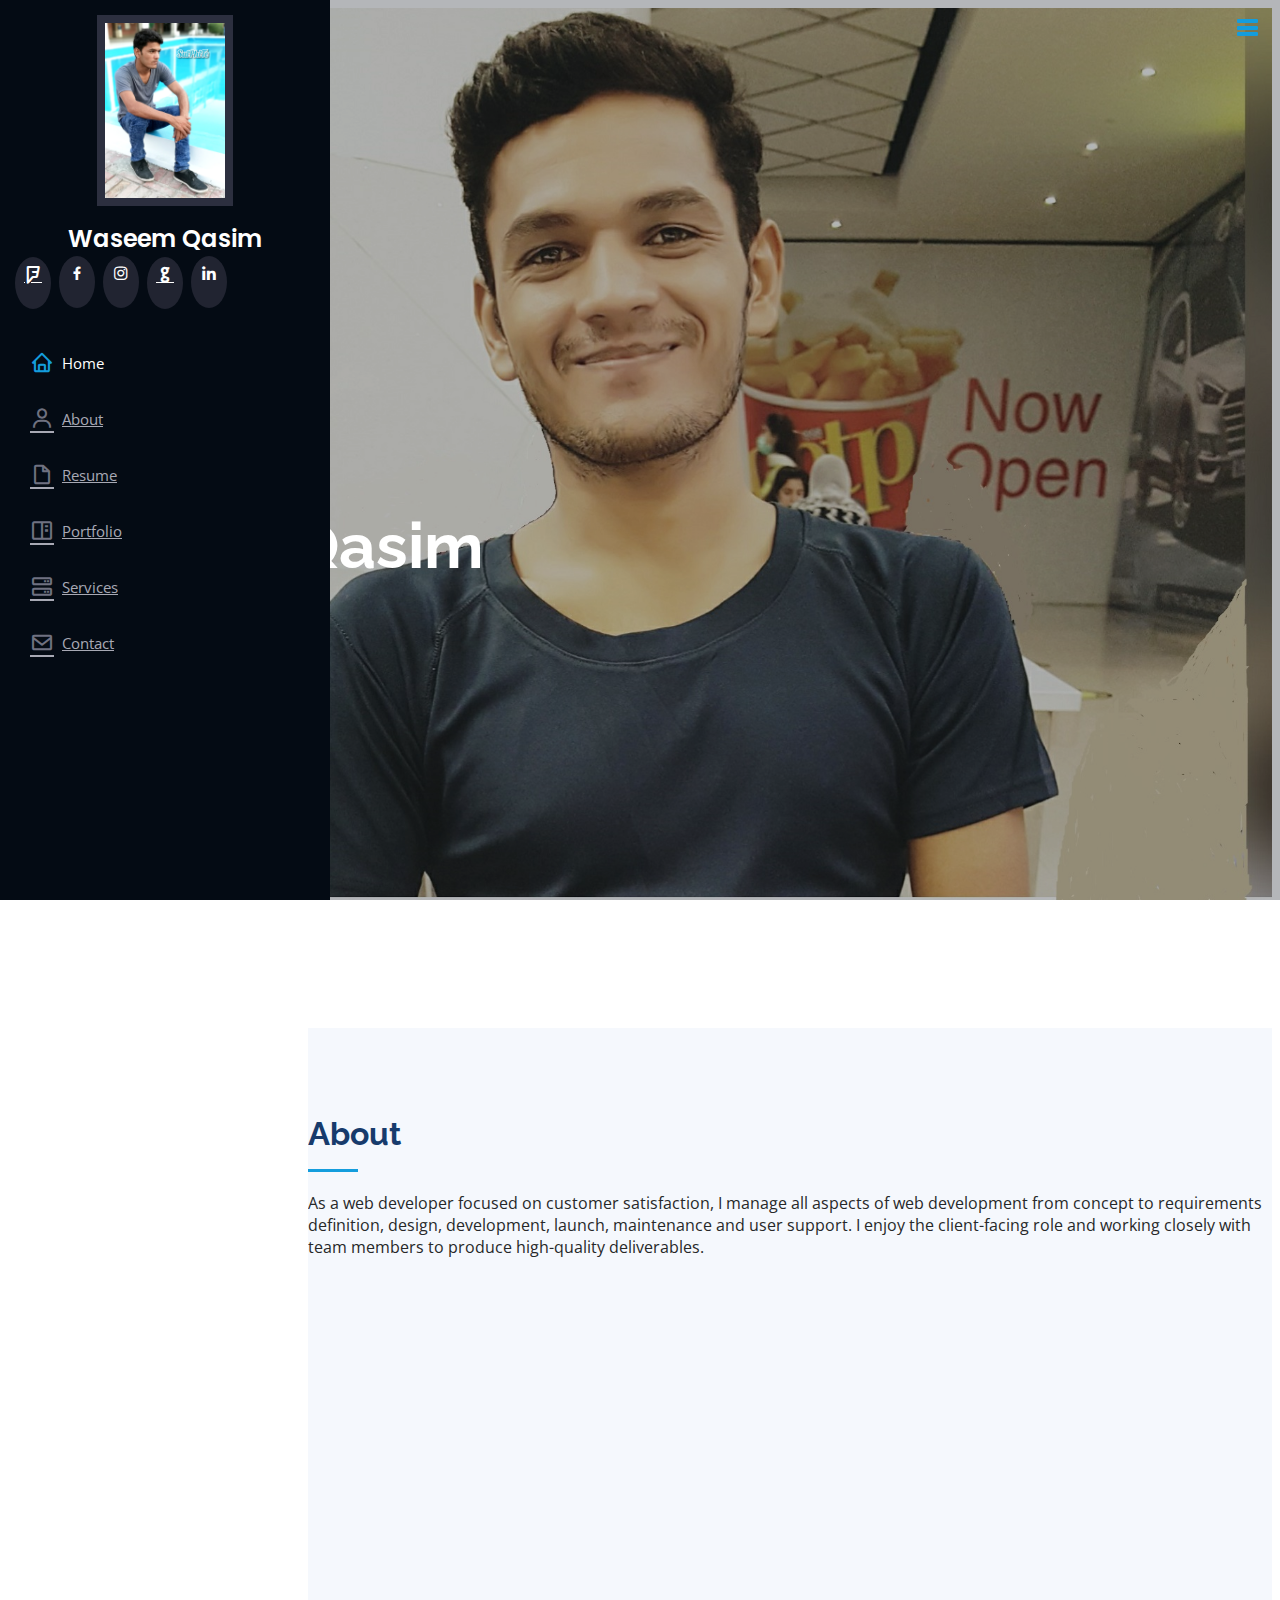
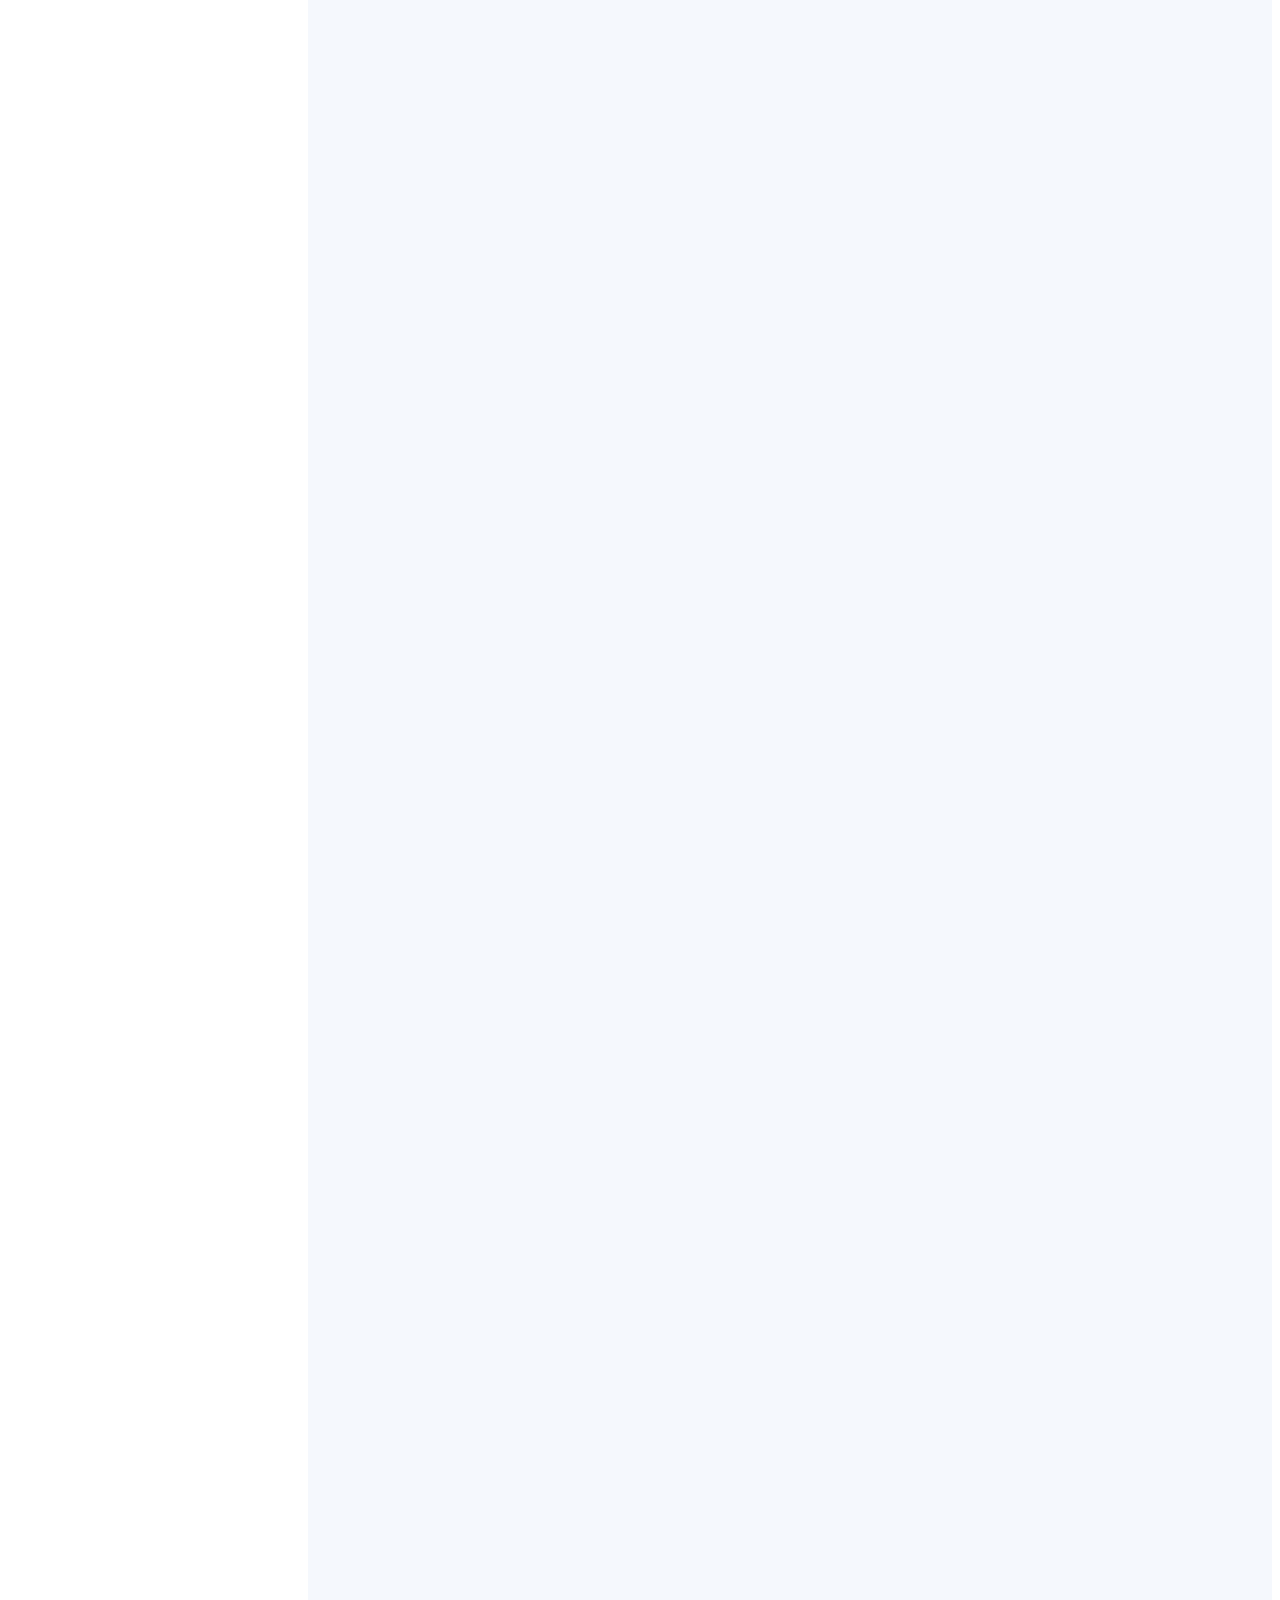
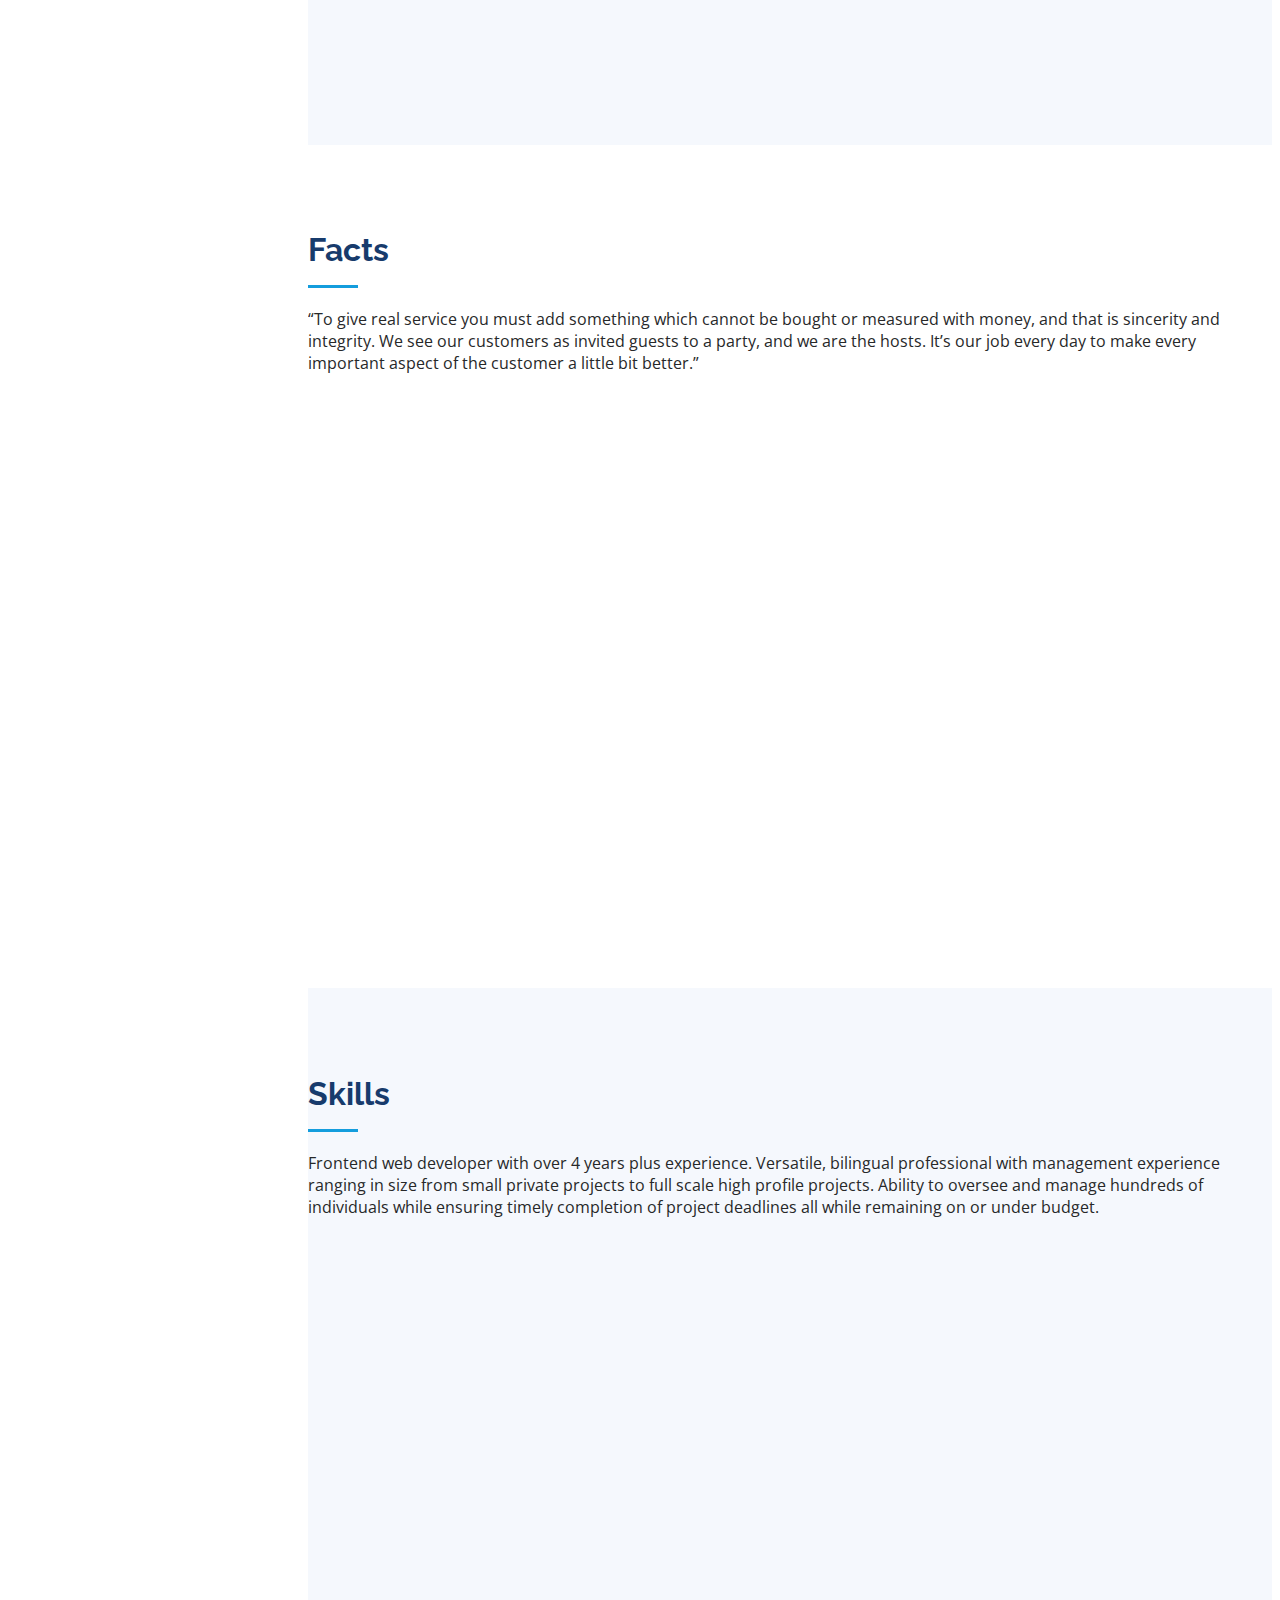
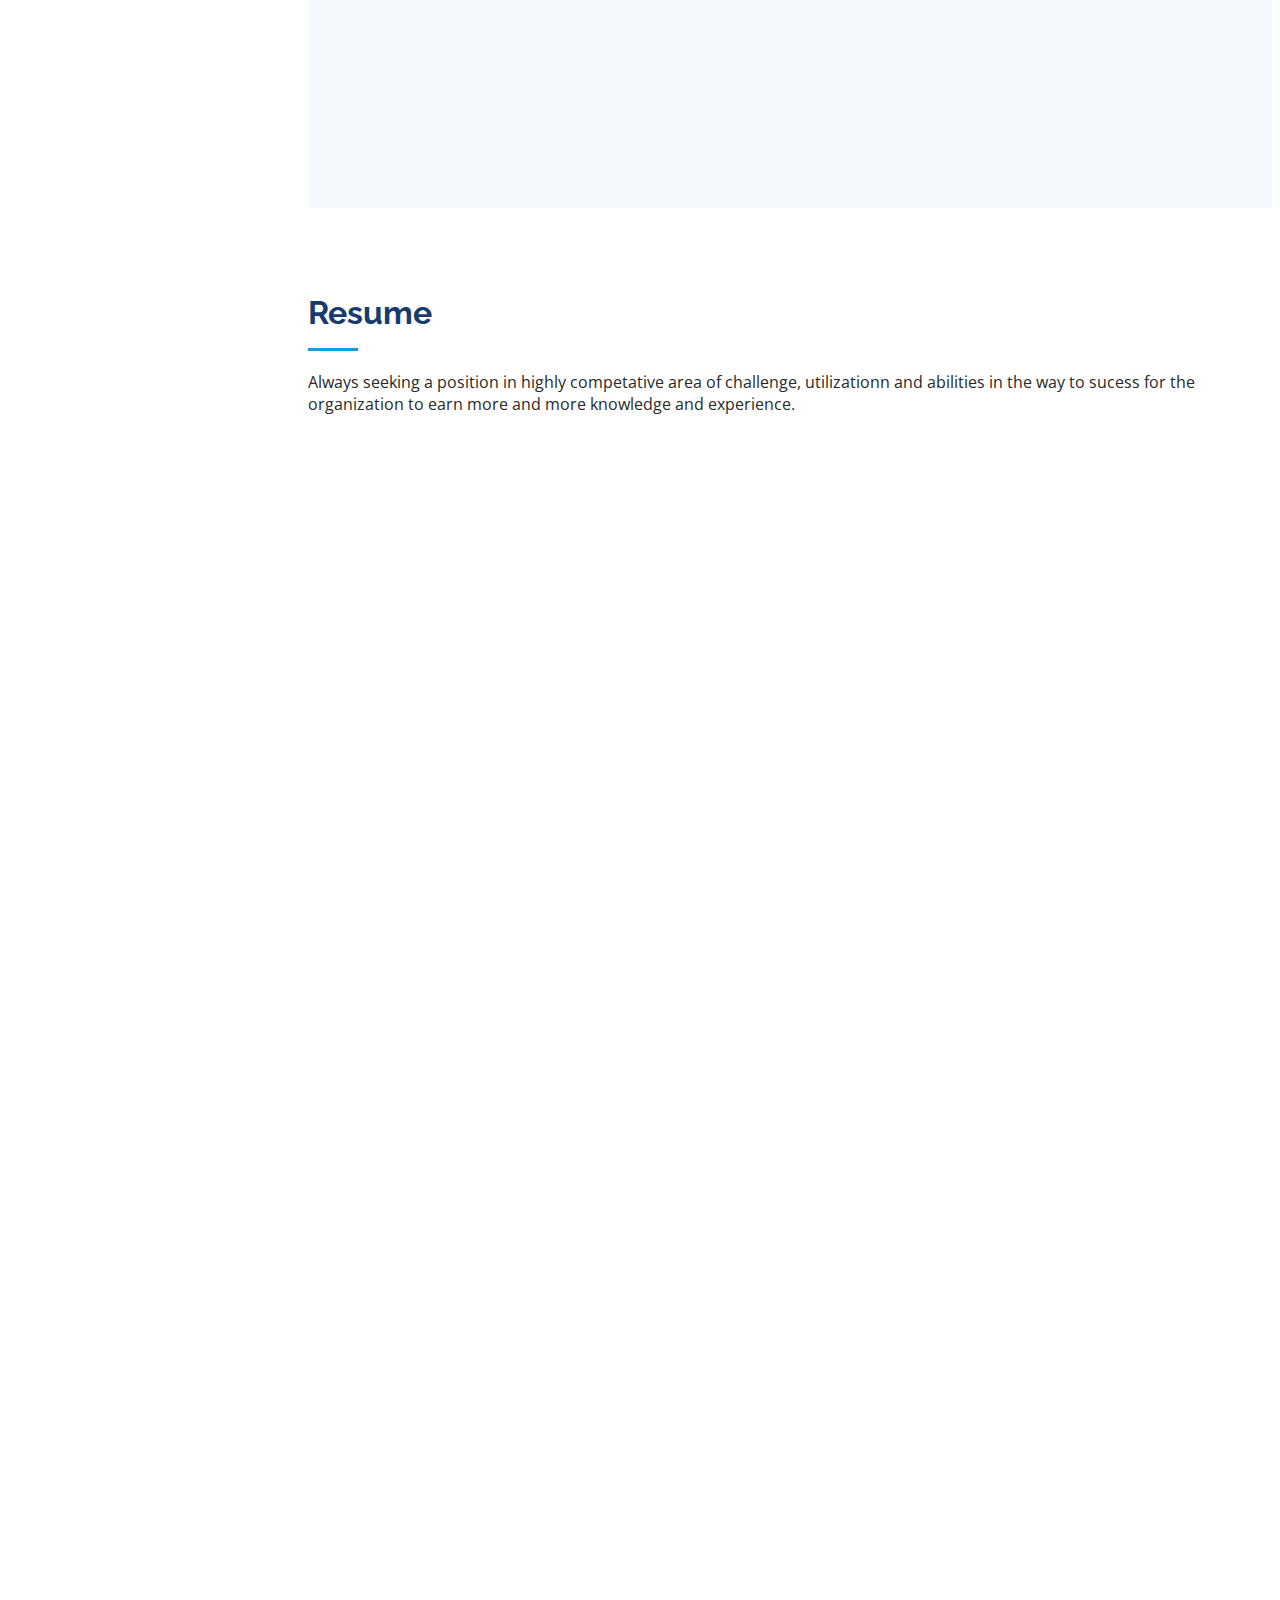
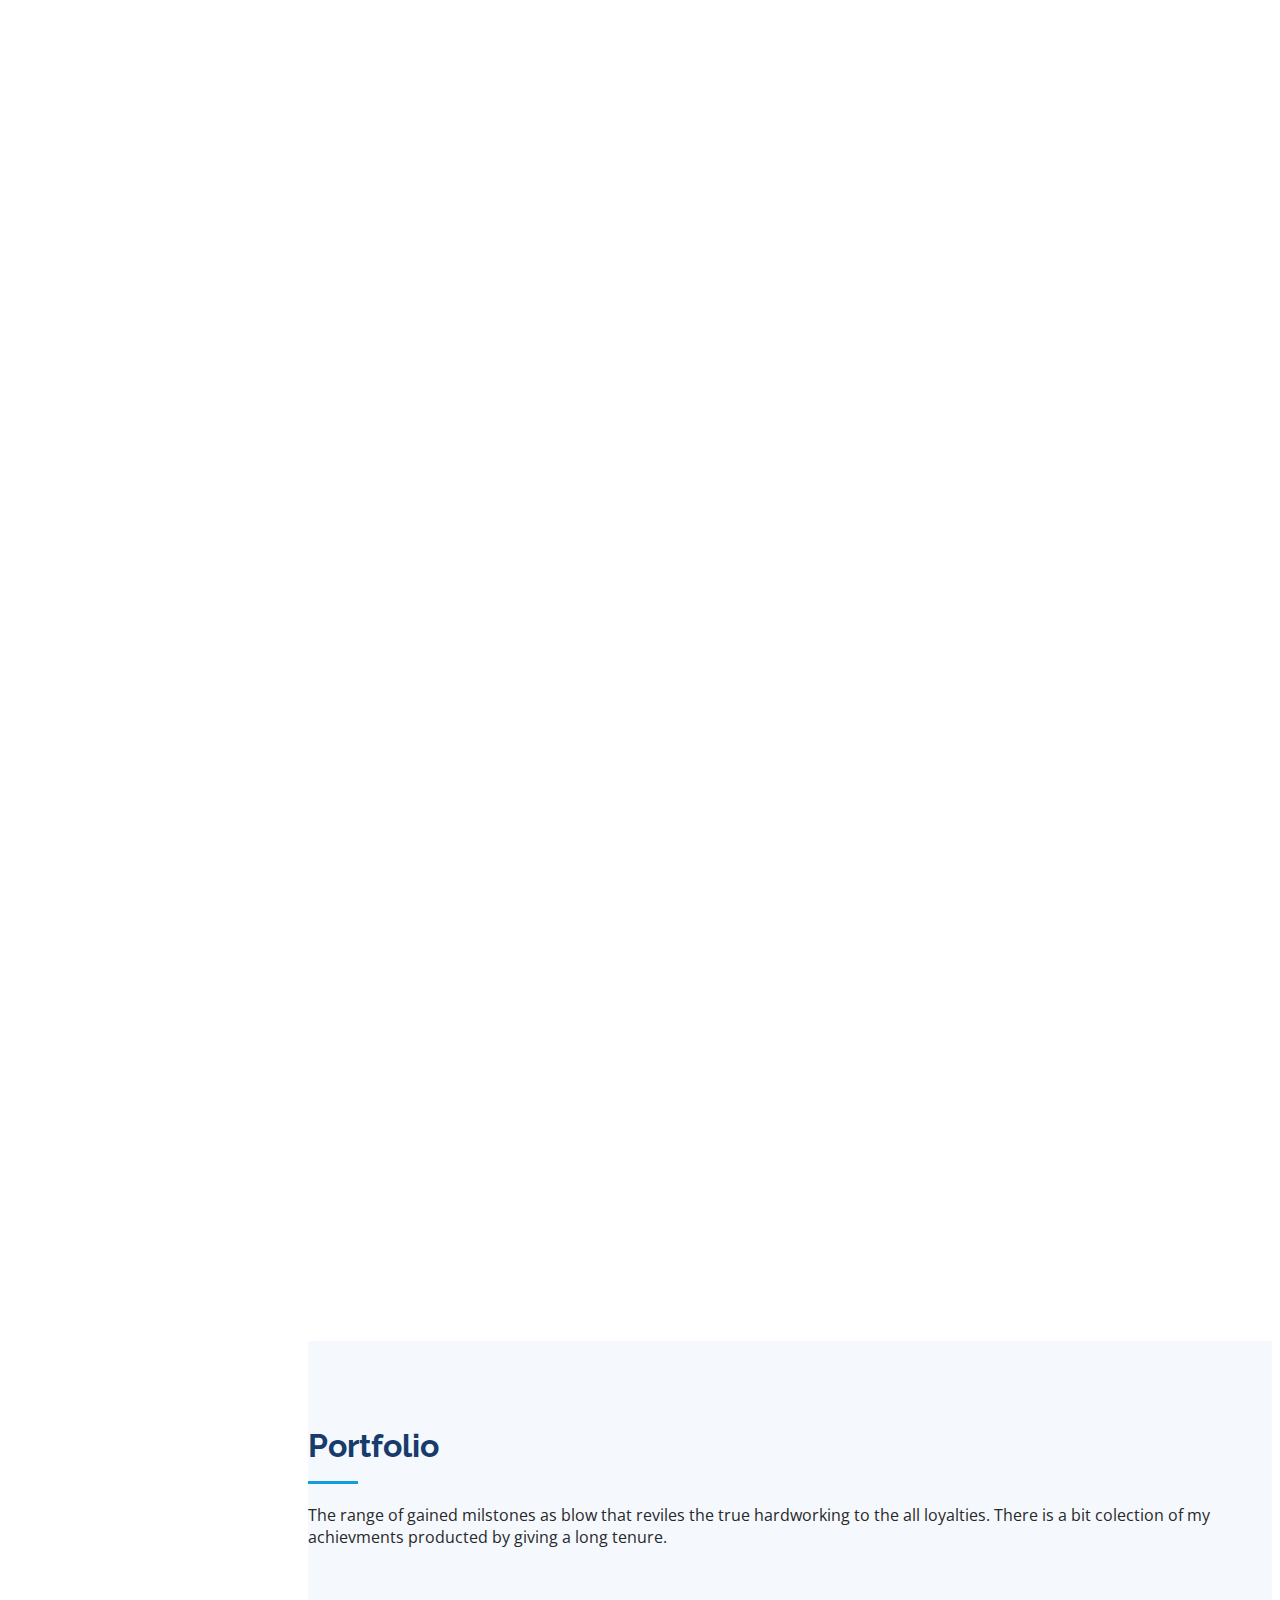
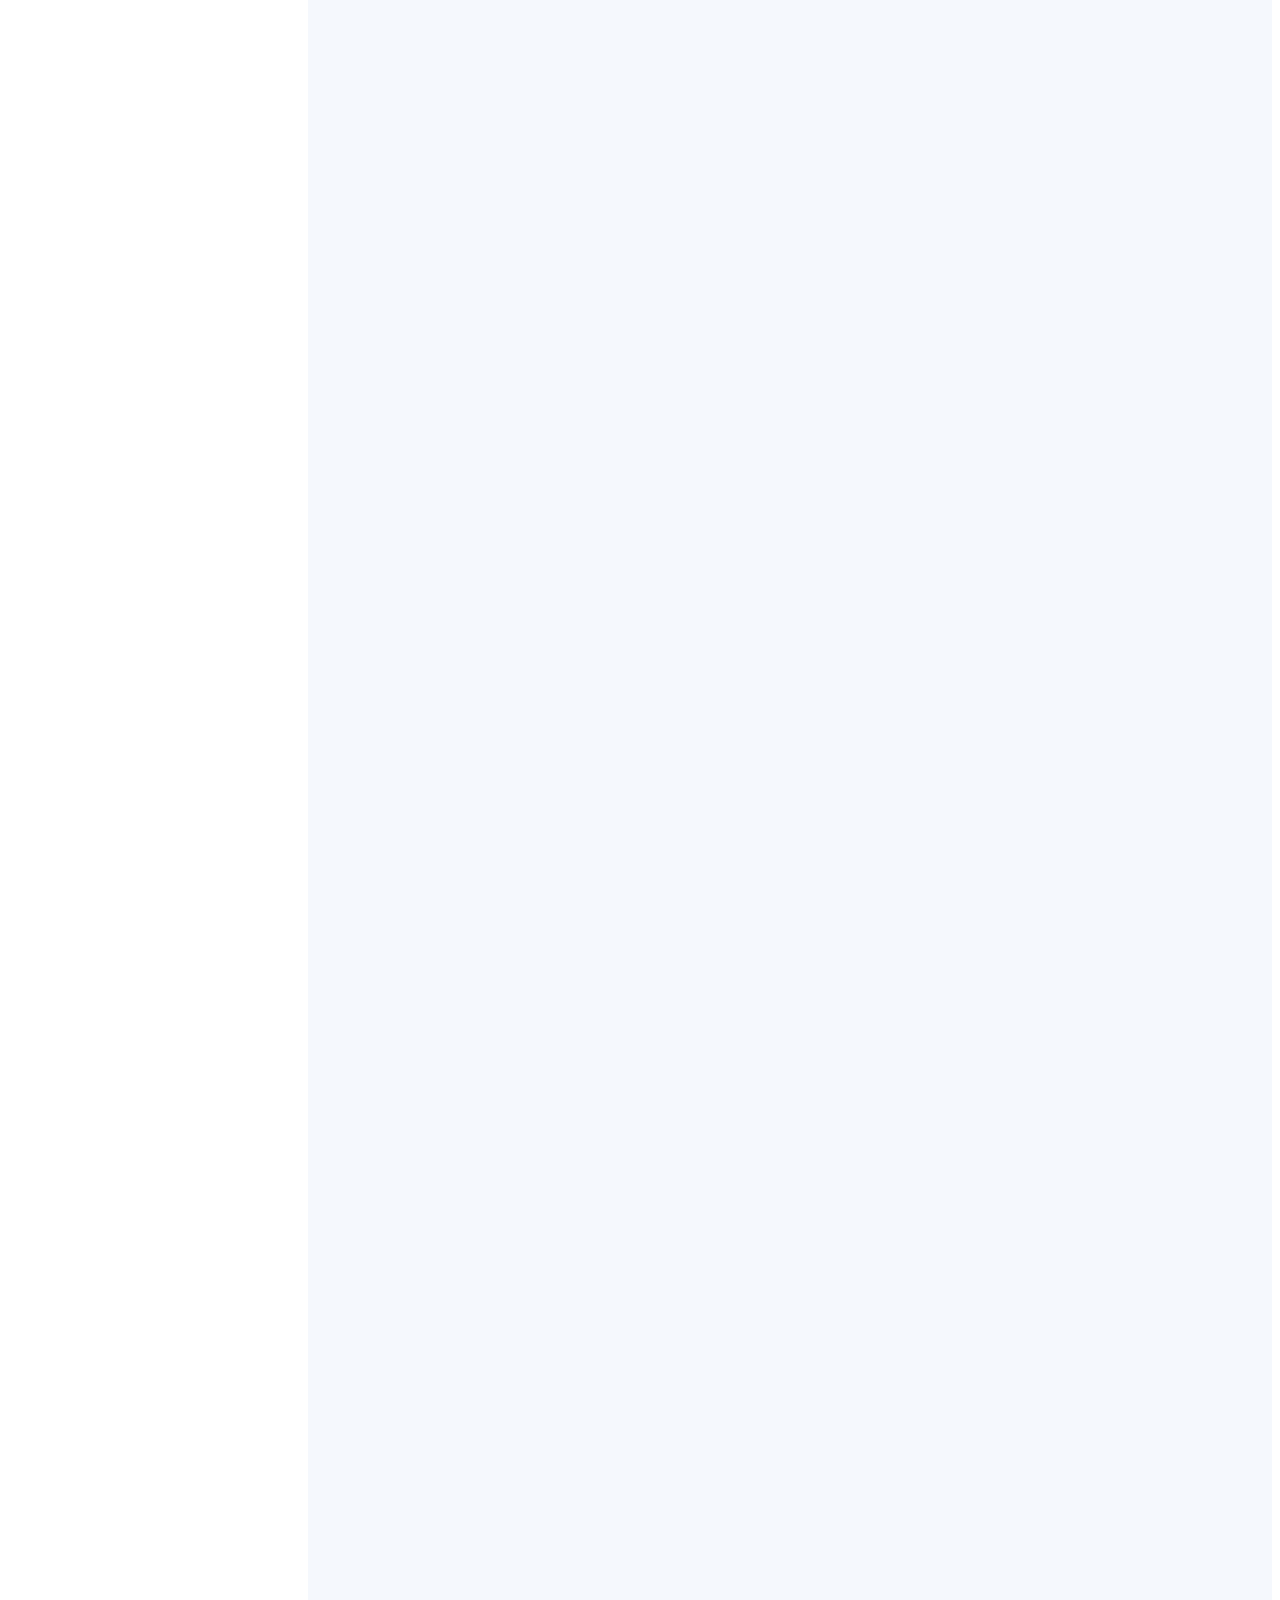
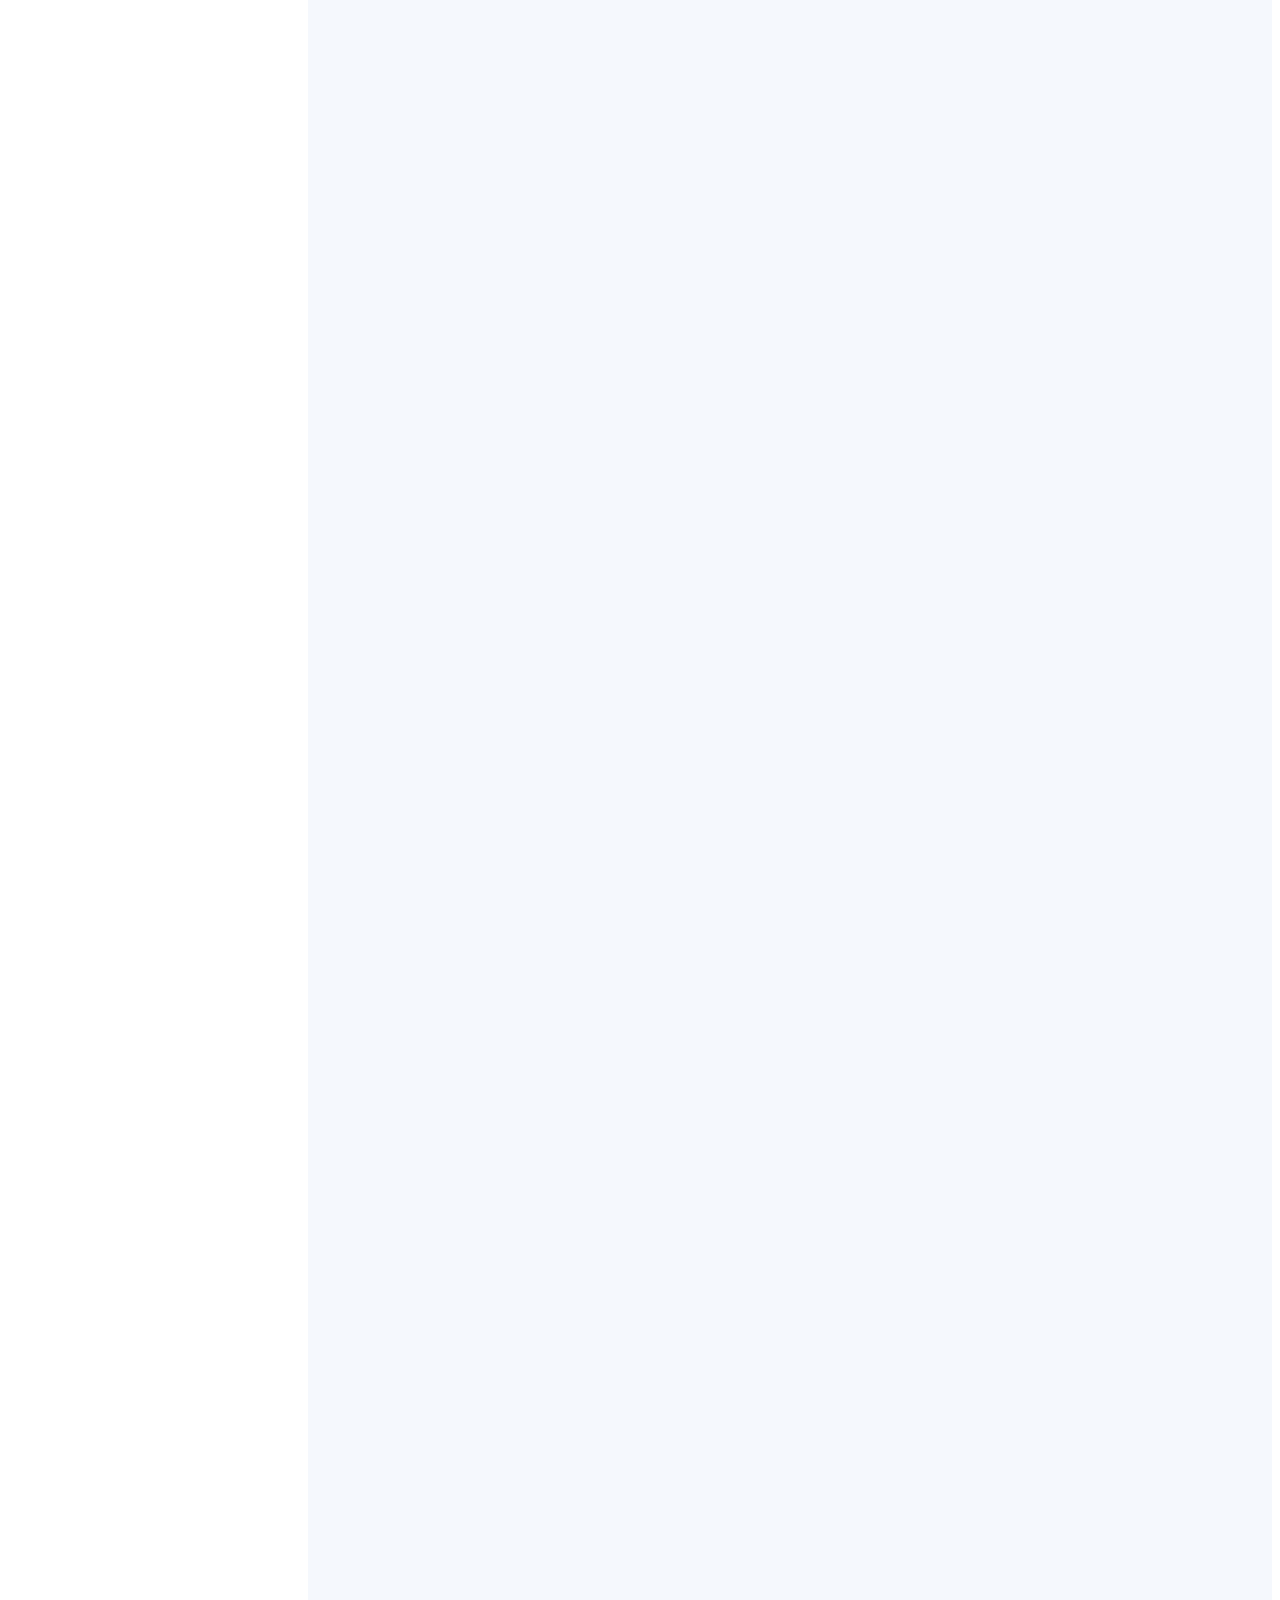
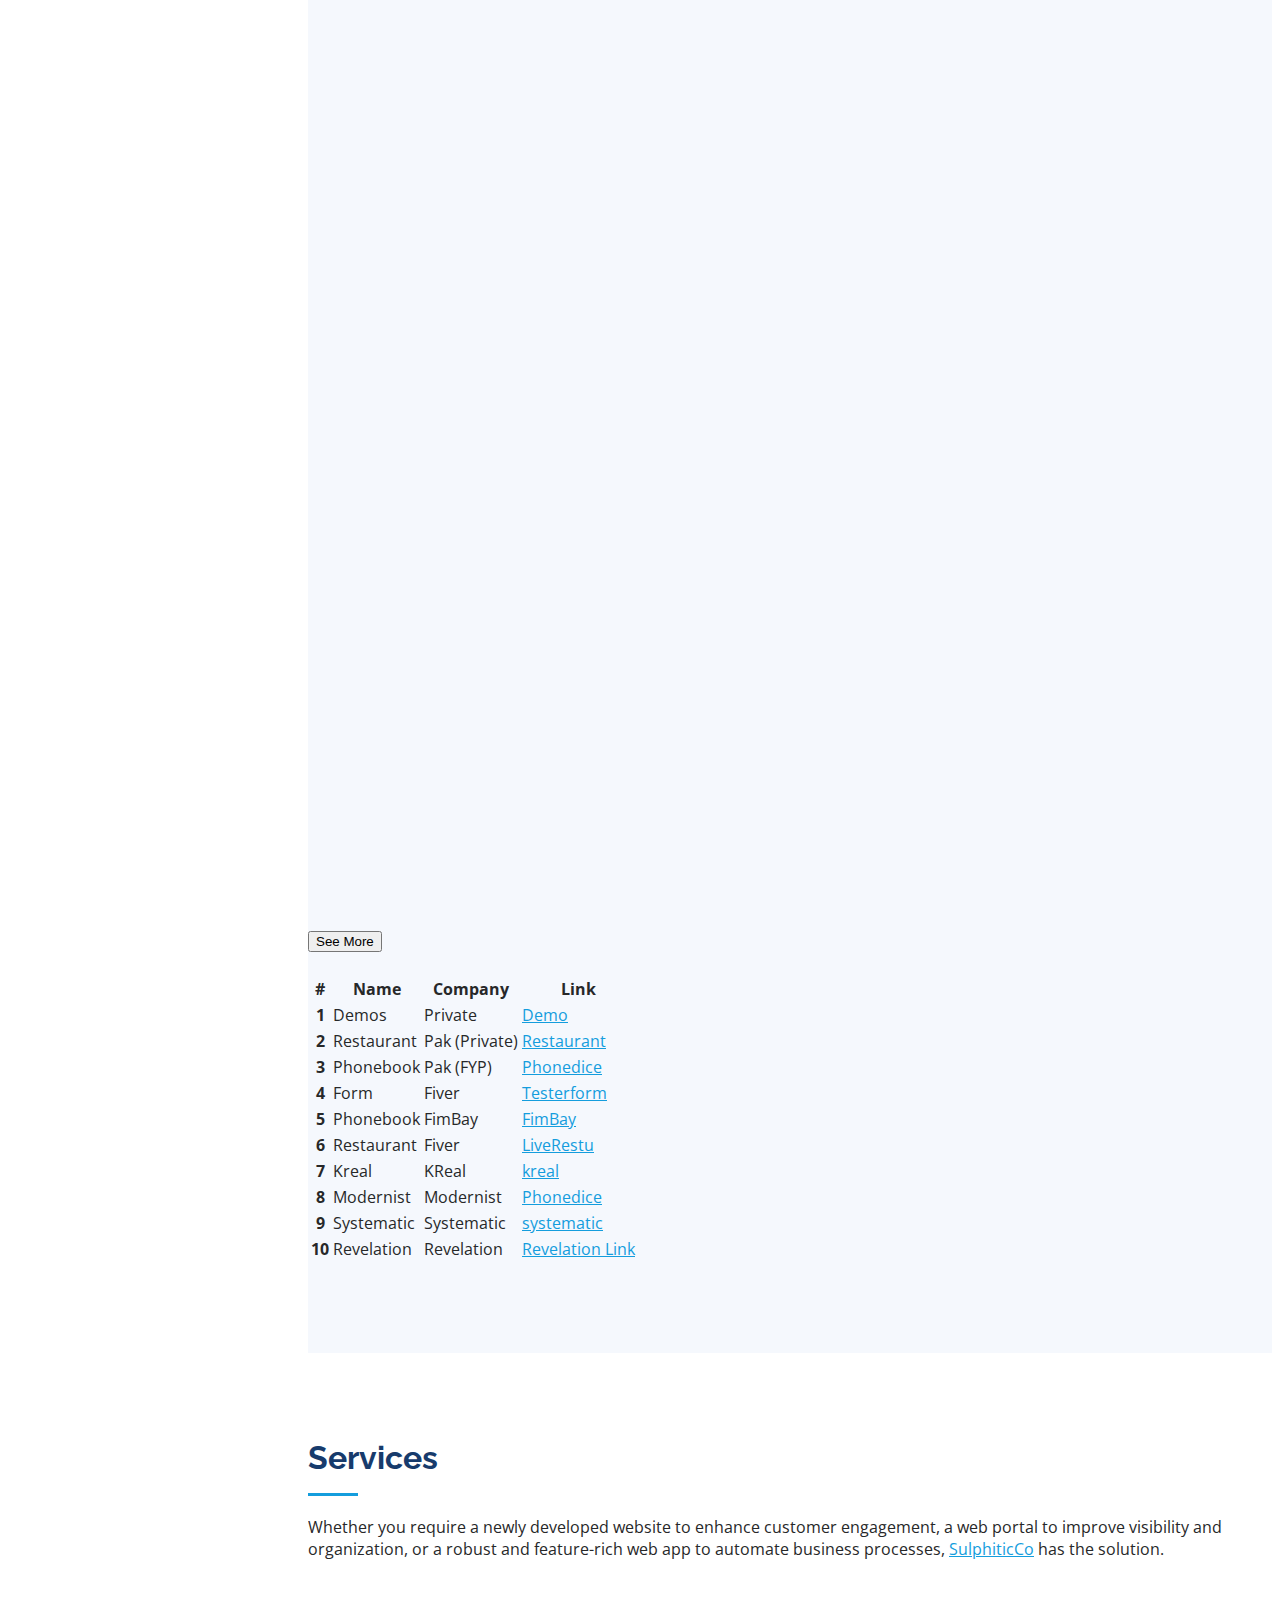
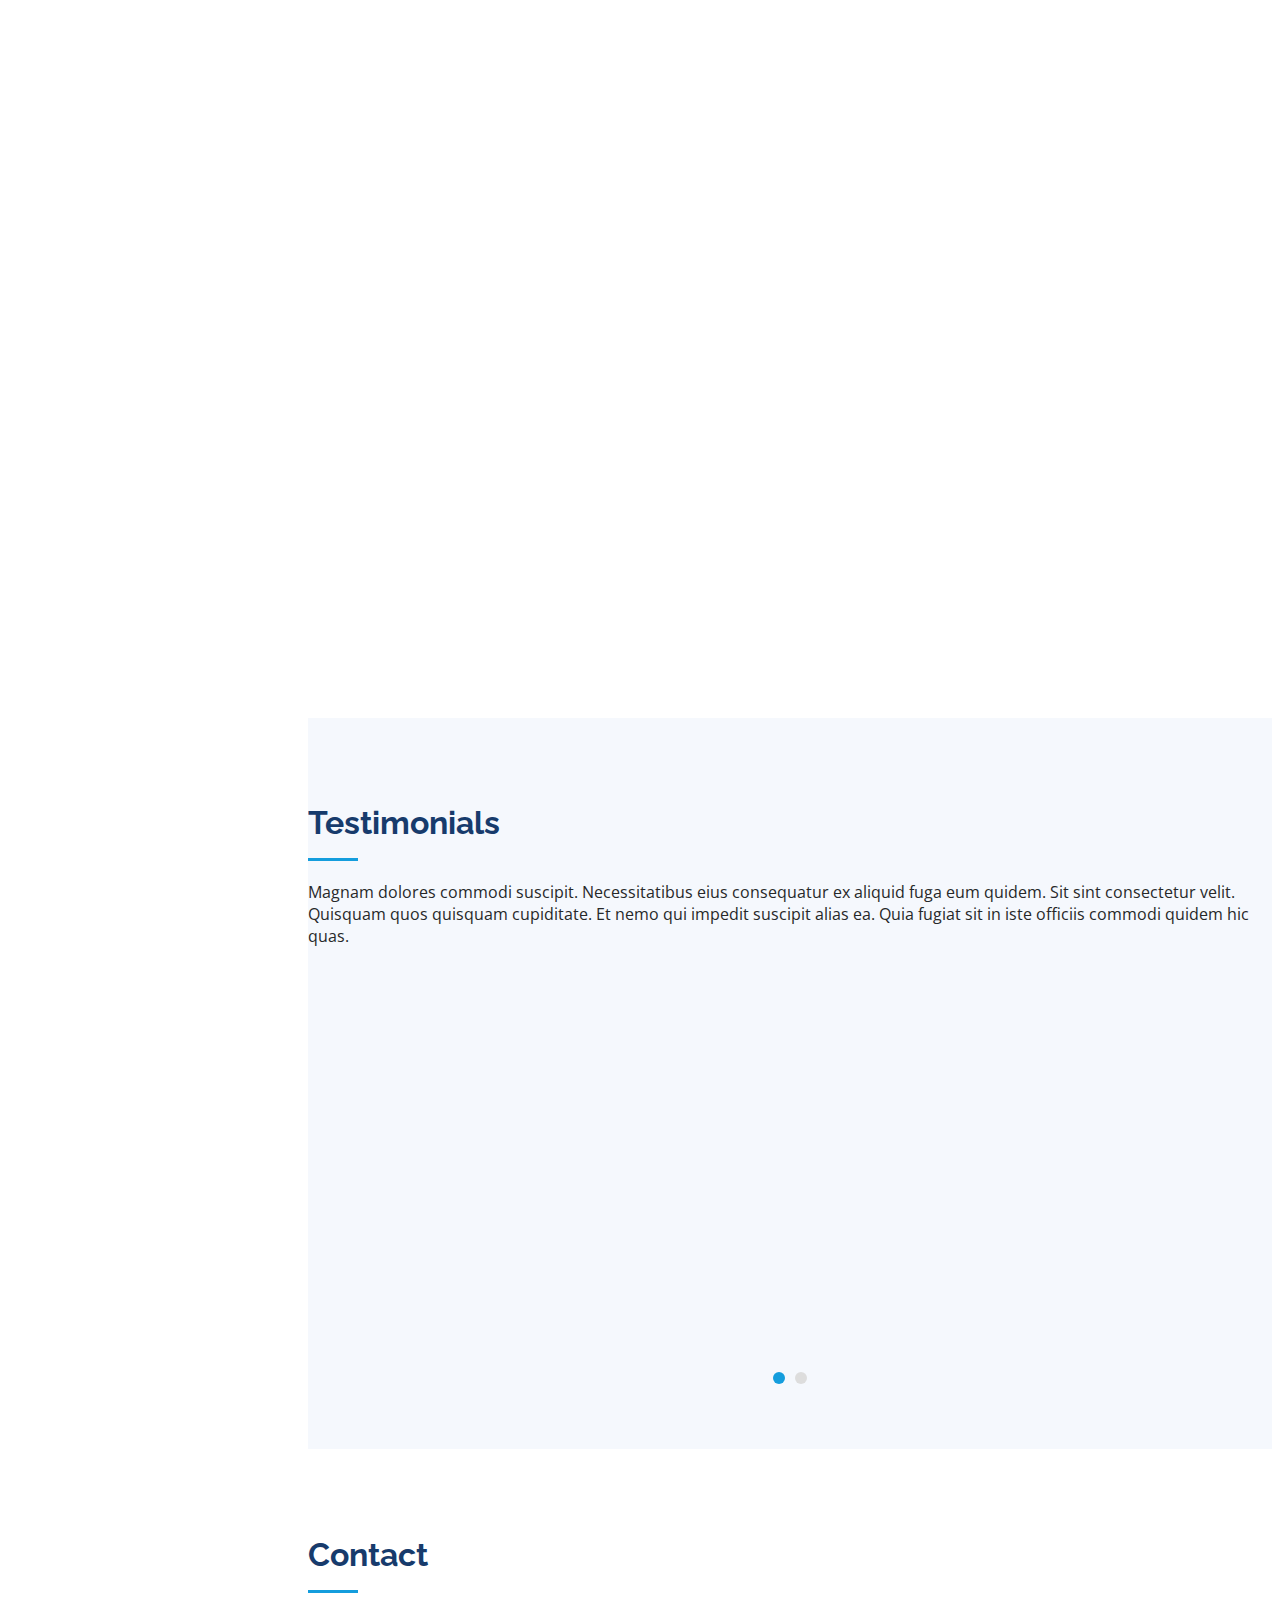
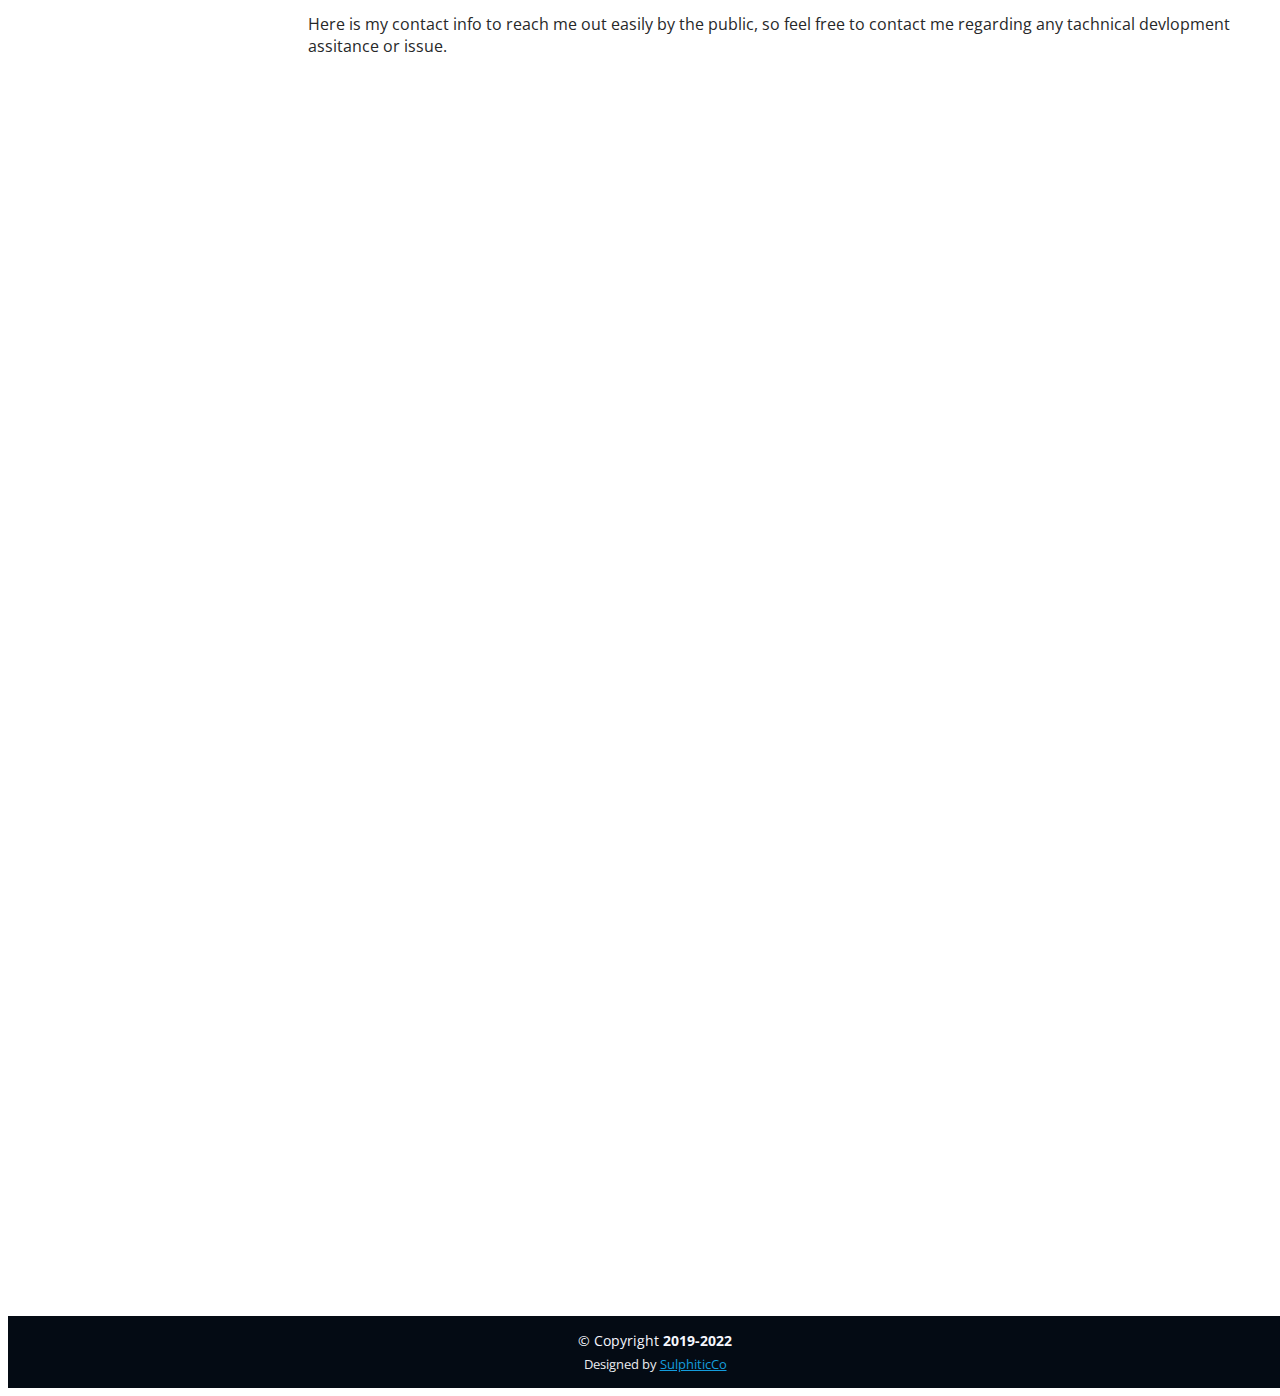
<file: index.html>
<!DOCTYPE html>
<html lang="en">

<head>
  <meta name="google-site-verification" content="-VQ9hYEVL9WHVwbayqErCUa_U60lmkDmtKYQOIEPseY" />
  <meta charset="utf-8">
  <meta content="width=device-width, initial-scale=1.0" name="viewport">

  <title>My Portfolio</title>
  <meta content="" name="description">
  <meta content="" name="keywords">

  <!-- Favicons -->
  <link href="assets/img/favicon.jpeg" rel="icon">
  <link href="assets/img/apple-touch-icon.png" rel="apple-touch-icon">

  <!-- Google Fonts -->
  <link href="https://fonts.googleapis.com/css?family=Open+Sans:300,300i,400,400i,600,600i,700,700i|Raleway:300,300i,400,400i,500,500i,600,600i,700,700i|Poppins:300,300i,400,400i,500,500i,600,600i,700,700i" rel="stylesheet">

  <!-- Vendor CSS Files -->
  <link href="https://cdn.jsdelivr.net/npm/bootstrap@5.1.3/dist/css/bootstrap.min.css" rel="stylesheet" integrity="sha384-1BmE4kWBq78iYhFldvKuhfTAU6auU8tT94WrHftjDbrCEXSU1oBoqyl2QvZ6jIW3" crossorigin="anonymous">  <link href="assets/vendor/icofont/icofont.min.css" rel="stylesheet">
  <link href="assets/vendor/icofont/icofont.min.css" rel="stylesheet">
  <link href="assets/vendor/boxicons/css/boxicons.min.css" rel="stylesheet">
  <link href="assets/vendor/venobox/venobox.css" rel="stylesheet">
  <link href="assets/vendor/owl.carousel/assets/owl.carousel.min.css" rel="stylesheet">
  <link href="assets/vendor/aos/aos.css" rel="stylesheet">

  <!-- Template Main CSS File -->
  <link href="assets/css/style.css" rel="stylesheet">

  <!-- =======================================================
  * Template Name: iPortfolio - v1.4.0
  * Template URL: https://sulphitic786.github.io
  * Author: sulphitic786.github.io
  * License: SulphiticCo 2019-2022
  ======================================================== -->
</head>
<body>
  <!-- ======= Preloader ======= -->
     <div id="preloader"></div>
  <!-- ======= Mobile nav toggle button ======= -->
  <button type="button" class="mobile-nav-toggle d-xl-none"><i class="icofont-navigation-menu"></i></button>

  <!-- ======= Header ======= -->
  <header id="header">
    <div class="d-flex flex-column">

      <div class="profile">
        <img src="assets/img/profile-img.jpg" alt="" class="img-fluid rounded-circle">
        <h1 class="text-light"><a href="index.html">Waseem Qasim</a></h1>
        <div class="social-links mt-3 text-center">
          <a href="https://www.fiverr.com/waseem_qasim_2?up_rollout=true" class="fiver" title="Fiver"><i class="icofont-brand-foursquare"></i></a>
          <a href="https://www.facebook.com/salman.naike" class="facebook" title="Facebook"><i class="bx bxl-facebook"></i></a>
          <a href="https://www.instagram.com/waseemqasim37" class="instagram" title="Instagram"><i class="bx bxl-instagram"></i></a>
          <a href="https://github.com/sulphitic786" class="Github" title="Github"><i class="icofont-github"></i></a>
          <a href="https://www.linkedin.com/in/waseem-qasim-3415201b2/" class="linkedin" title="Linkedin"><i class="bx bxl-linkedin"></i></a>
        </div>
      </div>

      <nav class="nav-menu">
        <ul>
          <li class="active"><a href="index.html"><i class="bx bx-home"></i> <span>Home</span></a></li>
          <li><a href="#about"><i class="bx bx-user"></i> <span>About</span></a></li>
          <li><a href="#resume"><i class="bx bx-file-blank"></i> <span>Resume</span></a></li>
          <li><a href="#portfolio"><i class="bx bx-book-content"></i> Portfolio</a></li>
          <li><a href="#services"><i class="bx bx-server"></i> Services</a></li>
          <li><a href="#contact"><i class="bx bx-envelope"></i> Contact</a></li>

        </ul>
      </nav><!-- .nav-menu -->
      <button type="button" class="mobile-nav-toggle d-xl-none"><i class="icofont-navigation-menu"></i></button>

    </div>
  </header><!-- End Header -->

  <!-- ======= Hero Section ======= -->
  <section id="hero" class="d-flex flex-column justify-content-center align-items-center">
    <div class="hero-container" data-aos="fade-in">
      <h1>Waseem Qasim</h1>
      <p>I'm <span class="typed text-danger font-weight-bold" data-typed-items="Frontend Developer!, ReactJs Developer!, Nextjs Developer!,Javascript Developer!, Web Designer!, Freelancer!"></span></p>
    </div>
  </section><!-- End Hero -->

  <main id="main">

    <!-- ======= About Section ======= -->
    <section id="about" class="about">
      <div class="container">

        <div class="section-title">
          <h2>About</h2>
          <p>As a web developer focused on customer satisfaction, I manage all aspects of web development from concept to requirements definition, design, development, launch, maintenance and user support. I enjoy the client-facing role and working closely with team members to produce high-quality deliverables.</p>
        </div>

        <div class="row">
          <div class="col-lg-4" data-aos="fade-right">
            <img src="assets/img/profile-img.jpg" class="img-fluid rounded" alt="Waseem Qasim">
          </div>
          <div class="col-lg-8 pt-4 pt-lg-0 content" data-aos="fade-left">
            <h3>Web Developer.</h3>
            <p class="font-italic">
              Building a website is, in many ways, an exercise of willpower. It’s tempting to get distracted by the bells and whistles of the design process, and forget all about creating compelling content.
            </p>
            <div class="row">
              <div class="col-lg-6">
                <ul>
                  <li><i class="icofont-rounded-right"></i> <strong>Birthday:</strong> 22 Feb 1994</li>
                  <li><i class="icofont-rounded-right"></i> <strong>Website:</strong><a href="sulphitic786.github.io"> sulphitic786.github.io </a></li>
                  <li><i class="icofont-rounded-right"></i> <strong>Phone:</strong> +923244929494</li>
                  <li><i class="icofont-rounded-right"></i> <strong>City:</strong>Islamabad</li>
                </ul>
              </div>
              <div class="col-lg-6">
                <ul>
                  <li><i class="icofont-rounded-right"></i> <strong>Age:</strong> 27</li>
                  <li><i class="icofont-rounded-right"></i> <strong>Degree:</strong> Master in Computer Science</li>
                  <li><i class="icofont-rounded-right"></i> <strong>PhEmailone:</strong> wqasimg@gmail.com</li>
                  <li><i class="icofont-rounded-right"></i> <strong>Freelance:</strong> Available</li>
                </ul>
              </div>
            </div>
            <p>
              Showing a balanced portfolio can ease the process of the client trusting you as they can see how creative you can get but also how you can deliver results that the client expects. Sometimes, things that are too flashy might scare away clients as some have the prejudice of <b>“I don’t need an artist, I need a developer”.</b>
            </p>
          </div>
        </div>

      </div>
    </section><!-- End About Section -->

    <!-- ======= Facts Section ======= -->
    <section id="facts" class="facts">
      <div class="container">

        <div class="section-title">
          <h2>Facts</h2>
          <p>“To give real service you must add something which cannot be bought or measured with money, and that is sincerity and integrity.
          We see our customers as invited guests to a party, and we are the hosts. It’s our job every day to make every important aspect of the customer a little bit better.”</p>
        </div>

        <div class="row no-gutters">

          <div class="col-lg-3 col-md-6 d-md-flex align-items-md-stretch" data-aos="fade-up">
            <div class="count-box">
              <i class="icofont-simple-smile"></i>
              <span data-toggle="counter-up">75</span>
              <p><strong>Happy Clients</strong></p>
            </div>
          </div>

          <div class="col-lg-3 col-md-6 d-md-flex align-items-md-stretch" data-aos="fade-up" data-aos-delay="100">
            <div class="count-box">
              <i class="icofont-document-folder"></i>
              <span data-toggle="counter-up">100</span>
              <p><strong>Projects Plus</strong> </p>
            </div>
          </div>

          <div class="col-lg-3 col-md-6 d-md-flex align-items-md-stretch" data-aos="fade-up" data-aos-delay="200">
            <div class="count-box">
              <i class="icofont-live-support"></i>
              <span data-toggle="counter-up">1,463</span>
              <p><strong>Hours Of Support</strong></p>
            </div>
          </div>

          <div class="col-lg-3 col-md-6 d-md-flex align-items-md-stretch" data-aos="fade-up" data-aos-delay="300">
            <div class="count-box">
              <i class="icofont-users-alt-5"></i>
              <span data-toggle="counter-up">15</span>
              <p><strong>Hard Co-workers</strong></p>
            </div>
          </div>

        </div>

      </div>
    </section><!-- End Facts Section -->

    <!-- ======= Skills Section ======= -->
    <section id="skills" class="skills section-bg">
      <div class="container">

        <div class="section-title">
          <h2>Skills</h2>
          <p>Frontend web developer with over 4 years plus experience. Versatile, bilingual professional with management experience ranging in size from small private projects to full scale high profile projects. Ability to oversee and manage hundreds of individuals while ensuring timely completion of project deadlines all while remaining on or under budget.</p>
        </div>

        <div class="row skills-content">

          <div class="col-lg-6" data-aos="fade-up">

            <div class="progress">
              <span class="skill"> React Js <i class="val">100%</i></span>
              <div class="progress-bar-wrap">
                <div class="progress-bar" role="progressbar" aria-valuenow="100" aria-valuemin="0" aria-valuemax="100"></div>
              </div>
            </div>

            <div class="progress">
              <span class="skill">HTML <i class="val">100%</i></span>
              <div class="progress-bar-wrap">
                <div class="progress-bar" role="progressbar" aria-valuenow="100" aria-valuemin="0" aria-valuemax="100"></div>
              </div>
            </div>

            <div class="progress">
              <span class="skill">CSS <i class="val">90%</i></span>
              <div class="progress-bar-wrap">
                <div class="progress-bar" role="progressbar" aria-valuenow="90" aria-valuemin="0" aria-valuemax="100"></div>
              </div>
            </div>

            <div class="progress">
              <span class="skill">JavaScript <i class="val">75%</i></span>
              <div class="progress-bar-wrap">
                <div class="progress-bar" role="progressbar" aria-valuenow="75" aria-valuemin="0" aria-valuemax="100"></div>
              </div>
            </div>
            <div class="progress">
              <span class="skill">JQuery<i class="val">80%</i></span>
              <div class="progress-bar-striped">
                <div class="progress-bar" role="progressbar" aria-valuenow="80" aria-valuemin="0" aria-valuemax="100"></div>
              </div>
            </div>

          </div>

          <div class="col-lg-6" data-aos="fade-up" data-aos-delay="100">

            <div class="progress">
              <span class="skill">GraphQl <i class="val">80%</i></span>
              <div class="progress-bar-wrap">
                <div class="progress-bar" role="progressbar" aria-valuenow="80" aria-valuemin="0" aria-valuemax="100"></div>
              </div>
            </div>

            <div class="progress">
              <span class="skill">AWS Services Use<i class="val">95%</i></span>
              <div class="progress-bar-wrap">
                <div class="progress-bar" role="progressbar" aria-valuenow="950" aria-valuemin="0" aria-valuemax="100"></div>
              </div>
            </div>

            <div class="progress">
              <span class="skill">Bootstrap <i class="val">90%</i></span>
              <div class="progress-bar-wrap">
                <div class="progress-bar" role="progressbar" aria-valuenow="90" aria-valuemin="0" aria-valuemax="100"></div>
              </div>
            </div>

            <div class="progress">
              <span class="skill">Ajax/Json <i class="val">85%</i></span>
              <div class="progress-bar-wrap">
                <div class="progress-bar" role="progressbar" aria-valuenow="85" aria-valuemin="0" aria-valuemax="100"></div>
              </div>
            </div>

            <div class="progress">
              <span class="skill">Photoshop <i class="val">70%</i></span>
              <div class="progress-bar-wrap">
                <div class="progress-bar" role="progressbar" aria-valuenow="70" aria-valuemin="0" aria-valuemax="100"></div>
              </div>
            </div>

          </div>

        </div>

      </div>
    </section><!-- End Skills Section -->

    <!-- ======= Resume Section ======= -->
    <section id="resume" class="resume">
      <div class="container">

        <div class="section-title">
          <h2>Resume</h2>
          <p>Always seeking a position in highly competative area of challenge, utilizationn and abilities in the way to sucess for the organization to earn more and  more knowledge and experience.</p>
        </div>

        <div class="row">
          <div class="col-lg-6" data-aos="fade-up">
            <h3 class="resume-title">Sumary</h3>
            <div class="resume-item pb-0">
              <h4>Waseem Qasim</h4>
              <p><em>Innovative and deadline-driven Frontend Web Developer with 4+ years of experience designing and developing user-centered plateform from initial concept to final, polished deliverable.</em></p>
              <ul>
                <li><b>Addres:</b> Islamabd Pakistan</li>
                <li><b>Phone:</b> +92324 4929494</li>
                <li><b>Email:</b> wqasimg@gmail.com</li>
              </ul>
            </div>

            <h3 class="resume-title">Education</h3>
            <div class="resume-item">
              <h4>Master In Computer Science</h4>
              <h5>Aug/2017 - Aug/2019</h5>
              <p><em>University of Agriculture Faisalabad Pakistan</em></p>
            </div>
            <div class="resume-item">
              <h4>Bachelor In Computer Science</h4>
              <h5>Aug/2014 - Aug/2016</h5>
              <p><em>The University of Punjab</em></p>
            </div>
    
          <div class="resume-item">
            <h4>Web Development (Certification)</h4>
            <h5>jul/2019 - Dec/2019</h5>
            <p><em>The University of Lahore</em></p>
            <p>A helpful course about fullstack web development using backend in PHP.</p>
            <li>Designing foucus on front-end. </li>
            <li>Development and implimentation of the designs. </li>
            <li>Foucus on the modern programming technologies. </li>
            <li>Supervised by professionals for the assessment of all development. </li>
          </div>
           <div class="resume-item">
              <h4>Web Developer Internship(Mussawar I.T Solutions)</h4>
              <h5>Dec-2019 - Feb-2020</h5>
              <p><em>Jeff Heights Near Hafeez Center Liberty Lahore </em></p>
              <ul>
                <li>Lead by the design, development, and implementation of the layout, and production materials.</li>
                <li>Collaborate with 3 members of the design team and counsel on all aspects of the project. </li>
                <li>Supervised by seniors in order to ensure quality and accuracy of the design</li>
                <li>Oversee the efficient use of production project budgets.</li>
                <li>Stay up-to-date with emerging technology.</li>
              </ul>
            </div>
        </div>
          
          <div class="col-lg-6" data-aos="fade-up" data-aos-delay="100">
            <h3 class="resume-title">Professional Experience</h3>
            <div class="resume-item">
              <h4>ReactJs/Frontend Developer(Multi-Telesoft)</h4>
              <h5>Nov/2021 - Mar/2023</h5>
              <p><em> G10/1 Markaz Islamabad </em></p>
              <ul>
                <li>Supporting development, maintaining, and updating web portals and dashboards as well websites.</li>
                <li>Assisting in deployment and development of websites. </li>
                <li>Writting codes for web based Solutions. </li>
                <li>Technical documentation and presentation.</li>
                <li>Troubleshooting websites problems.</li>
              </ul>
            </div>
            <div class="resume-item">
              <h4>ReactJs Developer(NextLogixs)</h4>
              <h5>Feb/2020 - Sep/2021</h5>
              <p><em> Township Lahore </em></p>
              <ul>
                <li>Supporting development, maintaining, and updating web portals as well websites.</li>
                <li>Assisting in deployment and development of websites. </li>
                <li>Writting codes for web based Solutions. </li>
                <li>Technical documentation and presentation.</li>
                <li>Troubleshooting websites problems .</li>
              </ul>
            </div>
            <div class="resume-item">
              <h4>Web Developer in Micrologix</h4>
              <h5>Oct/2018 - Nov/2019</h5>
              <p><em>Garden Town Opps to UAF Gate Faisalabad</em></p>
              <ul>
                <li>Developed numerous front end programs (Commerace, Blogs,Online Store, presentations, and advertisements).</li>
                <li>Recommended and consulted with clients on the most appropriate web development.</li>
                <li>Create designs and proposals a month for clients and account managers.</li>
              </ul>
            </div>
          </div>
        </div>

      </div>
    </section><!-- End Resume Section -->

    <!-- ======= Portfolio Section ======= -->
    <section id="portfolio" class="portfolio section-bg">
      <div class="container">

        <div class="section-title">
          <h2>Portfolio</h2>
          <p>The range of gained milstones as blow that reviles the true hardworking to the all loyalties. There is a bit colection of my achievments producted by giving a long tenure.</p> 

        <div class="row" data-aos="fade-up">
          <div class="col-lg-12 d-flex justify-content-center">
            <ul id="portfolio-flters">
              <li data-filter="*" class="filter-active">All</li>
              <li data-filter=".filter-app">App</li>
              <li data-filter=".filter-card">Card</li>
              <li data-filter=".filter-web">Web</li>
            </ul>
          </div>
        </div>

        <div class="row portfolio-container" data-aos="fade-up" data-aos-delay="100">

          <div class="col-lg-4 col-md-6 portfolio-item filter-web">
            <div class="portfolio-wrap">
              <img src="assets/img/portfolio/afri-home.PNG" class="img-fluid" alt="">
              <div class="portfolio-links">
                <a href="assets/img/portfolio/afri-home.PNG" data-gall="portfolioGallery" class="venobox" title="Afrimarket"><i class="icofont-eye"></i></a>
                <h6 class="pt-1"> Afri Market Place </h6>
                <a href="./projects/afrimarketplace.html" title="More Details"><i class="bx bx-link"></i></a>
              </div>
            </div>
          </div>

          <div class="col-lg-4 col-md-6 portfolio-item filter-web">
            <div class="portfolio-wrap">
              <img src="assets/img/portfolio/abbay-home.PNG" class="img-fluid" alt="">
              <div class="portfolio-links">
                <a href="assets/img/portfolio/abbay-home.PNG" data-gall="portfolioGallery" class="venobox" title="Abbay Pages"><i class="icofont-eye"></i></a>
                <h6 class="pt-1"> Abbay Pages </h6>
                <a href="./projects/abbaypages.html" title="More Details"><i class="bx bx-link"></i></a>
              </div>
            </div>
          </div>

          <div class="col-lg-4 col-md-6 portfolio-item filter-web">
            <div class="portfolio-wrap">
              <img src="assets/img/portfolio/nokelstv-work.PNG" class="img-fluid" alt="">
              <div class="portfolio-links">
                <a href="assets/img/portfolio/nokelstv-work.PNG" data-gall="portfolioGallery" class="venobox" title="Nokles Tv"><i class="icofont-eye"></i></a>
                <h6 class="pt-1"> Nokels Tv </h6>
                <a href="./projects/nokelstv.html" title="More Details"><i class="bx bx-link"></i></a>
              </div>
            </div>
          </div>

          <div class="col-lg-4 col-md-6 portfolio-item filter-app">
            <div class="portfolio-wrap">
              <img src="assets/img/portfolio/portfolio-2.PNG" class="img-fluid" alt="">
              <div class="portfolio-links">
                <a href="assets/img/portfolio/portfolio-2.png" data-gall="portfolioGallery" class="venobox" title="Todo List"><i class="icofont-eye"></i></a>
                <h6 class="pt-1"> Todo List </h6>
                <a href="https://sulphitic786.github.io/demo" title="More Details"><i class="bx bx-link"></i></a>
              </div>
            </div>
          </div>

          <div class="col-lg-4 col-md-6 portfolio-item filter-app">
            <div class="portfolio-wrap">
              <img src="assets/img/portfolio/portfolio-1.PNG" class="img-fluid" alt="">
              <div class="portfolio-links">
                <a href="assets/img/portfolio/portfolio-1.PNG" data-gall="portfolioGallery" class="venobox" title="Notes Keeper"><i class="icofont-eye"></i></a>
                <h6 class="pt-1"> Notes Keeper </h6>
                <a href="https://sulphitic786.github.io/demo" title="More Details"><i class="bx bx-link"></i></a>
              </div>
            </div>
          </div>

          <div class="col-lg-4 col-md-6 portfolio-item filter-web">
            <div class="portfolio-wrap">
              <img src="assets/img/portfolio/ninja-home.PNG" class="img-fluid" alt="">
              <div class="portfolio-links">
                <a href="assets/img/portfolio/ninja-home.PNG" data-gall="portfolioGallery" class="venobox" title="Ninja Apps Genrator"><i class="icofont-eye"></i></a>
                <h6 class="pt-1"> Ninja Apps </h6>
                <a href="./projects/ninjaapps.html" title="More Details"><i class="bx bx-link"></i></a>
              </div>
            </div>
          </div>
        </div>
 <div class="accordion text-center" id="accordionExample">
    <div class="accordion-item justify-content-center">
      <h5 class="accordion-header border-0" id="headingOne">
        <button class="accordion-button border-0 text-center" type="button" data-bs-toggle="collapse" data-bs-target="#collapseOne" aria-expanded="true" aria-controls="collapseOne">
          See More
        </button>
      </h5>
      <div id="collapseOne" class="accordion-collapse collapse" aria-labelledby="headingOne" data-bs-parent="#accordionExample">
        <div class="accordion-body">
          <table class="table table-hover">
    <thead clasName="fixed">
      <tr>
        <th scope="col">#</th>
        <th scope="col">Name</th>
        <th scope="col">Company</th>
        <th scope="col">Link</th>
      </tr>
    </thead>
    <tbody>
      <tr>
        <th scope="row">1</th>
        <td>Demos</td>
        <td>Private</td>
        <td><a href="https://sulphitic786.github.io/demo/" class="fst-italic text-decoration-underline" target="_blank">Demo</a></td>
      </tr>
      <tr>
        <th scope="row">2</th>
        <td>Restaurant</td>
        <td>Pak (Private)</td>
        <td><a href="https://sulphitic786.github.io/LiveRestaurant/" class="fst-italic text-decoration-underline" target="_blank">Restaurant</a></td>
      </tr>
      <tr>
        <th scope="row">3</th>
        <td>Phonebook</td>
        <td>Pak (FYP)</td>
        <td><a href="https://sulphitic786.github.io/phonedice/" class="fst-italic text-decoration-underline" target="_blank">Phonedice</a></td>
      </tr>
      <tr>
        <th scope="row">4</th>
        <td>Form</td>
        <td>Fiver</td>
        <td><a href="https://sulphitic786.github.io/formtester/" class="fst-italic text-decoration-underline" target="_blank">Testerform</a></td>
      </tr>
      <tr>
        <th scope="row">5</th>
        <td>Phonebook</td>
        <td>FimBay</td>
        <td><a href="https://sulphitic786.github.io/landingpage/" class="fst-italic text-decoration-underline" target="_blank">FimBay</a></td>
      </tr>
      <tr>
        <th scope="row">6</th>
        <td>Restaurant</td>
        <td>Fiver</td>
        <td><a href="https://sulphitic786.github.io/web/" class="fst-italic text-decoration-underline" target="_blank">LiveRestu</a></td>
      </tr>
      <tr>
        <th scope="row">7</th>
        <td>Kreal</td>
        <td>KReal</td>
        <td><a href="https://sulphitic786.github.io/kreal/" class="fst-italic text-decoration-underline" target="_blank">kreal</a></td>
      </tr>
      <tr>
        <th scope="row">8</th>
        <td>Modernist</td>
        <td>Modernist</td>
        <td><a href="https://sulphitic786.github.io/modernist/" class="fst-italic text-decoration-underline" target="_blank">Phonedice</a></td>
      </tr>
      <tr>
        <th scope="row">9</th>
        <td>Systematic</td>
        <td>Systematic</td>
        <td><a href="https://sulphitic786.github.io/Systematic/" class="fst-italic text-decoration-underline" target="_blank">systematic</a></td>
      </tr>
      <tr>
        <th scope="row">10</th>
        <td>Revelation</td>
        <td>Revelation</td>
        <td><a href="https://sulphitic786.github.io/revelation/" class="fst-italic text-decoration-underline" target="_blank">Revelation Link</a></td>
      </tr>
      
    </tbody>
  </table>
        </div>
      </div>
    </div>
  </div>
  
        </div>
      </section><!-- End Portfolio Section -->

    <!-- ======= Services Section ======= -->
    <section id="services" class="services">
      <div class="container">

        <div class="section-title">
          <h2>Services</h2>
          <p>Whether you require a newly developed website to enhance customer engagement, a web portal to improve visibility and organization, or a robust and feature-rich web app to automate business processes, <a href="https://sulphitic786.github.io/portfolio" class="text-primery">SulphiticCo</a> has the solution.</p>
        </div>

        <div class="row">
          <div class="col-lg-4 col-md-6 icon-box" data-aos="fade-up">
            <div class="icon"><i class="icofont-computer"></i></div>
            <h4 class="title"><a href="">Web Application Development</a></h4>
            <p class="description">We are providing back-end services in Java, PHP, SQL, and more while our front-end designers are well-versed in using JavaScript, Bootstrap, CSS3, HTML5, ReactJs and more.</p>
          </div>
          <div class="col-lg-4 col-md-6 icon-box" data-aos="fade-up" data-aos-delay="100">
            <div class="icon"><i class="icofont-document-folder"></i></div>
            <h4 class="title"><a href="">Full-Stack Web Development Solutions</a></h4>
            <p class="description">Our expert Full-Stack Web Developers are highly skilled in Java and SQL programming languages with experience in leading 12-factor applications and cloud platform implementation.</p>
          </div>
          <div class="col-lg-4 col-md-6 icon-box" data-aos="fade-up" data-aos-delay="200">
            <div class="icon"><i class="icofont-molecule"></i></div>
            <h4 class="title"><a href="">Animation & Graphics Web Design</a></h4>
            <p class="description">Our award-winning animators and graphic designers create beautiful logos, branding materials, illustrations, infographics, motion graphics, and more to fulfill your branding vision.</p>
          </div>
          <div class="col-lg-4 col-md-6 icon-box" data-aos="fade-up" data-aos-delay="300">
            <div class="icon"><i class="icofont-cart-alt"></i></div>
            <h4 class="title"><a href="">E-Commerce Web Development Solutions</a></h4>
            <p class="description">Our Software Development Team uses Magento, Shopify, and/or BigCommerce platforms to create seamless, scalable, and powerful online stores for e-commerce companies of all sizes.</p>
          </div>
          <div class="col-lg-4 col-md-6 icon-box" data-aos="fade-up" data-aos-delay="400">
            <div class="icon"><i class="icofont-gears"></i></div>
            <h4 class="title"><a href="">Web Integration Services</a></h4>
            <p class="description">We always stay on top of the latest developments in deployment, customization, and integration to create the perfect, seamless approach to how you utilize your software.</p>
          </div>
          <div class="col-lg-4 col-md-6 icon-box" data-aos="fade-up" data-aos-delay="500">
            <div class="icon"><i class="icofont-dashboard-web"></i></div>
            <h4 class="title"><a href="">Web Portal Development</a></h4>
            <p class="description">Our Web Portal Developers have both engineering expertise and a keen understanding of the business sector to create reliable and robust solutions that help companies manage their workflows.</p>
          </div>
        </div>

      </div>
    </section><!-- End Services Section -->

    <!-- ======= Testimonials Section ======= -->
    <section id="testimonials" class="testimonials section-bg">
      <div class="container">

        <div class="section-title">
          <h2>Testimonials</h2>
          <p>Magnam dolores commodi suscipit. Necessitatibus eius consequatur ex aliquid fuga eum quidem. Sit sint consectetur velit. Quisquam quos quisquam cupiditate. Et nemo qui impedit suscipit alias ea. Quia fugiat sit in iste officiis commodi quidem hic quas.</p>
        </div>

        <div class="owl-carousel testimonials-carousel">

          <div class="testimonial-item" data-aos="fade-up">
            <p>
              <i class="bx bxs-quote-alt-left quote-icon-left"></i>
              Proin iaculis purus consequat sem cure digni ssim donec porttitora entum suscipit rhoncus. Accusantium quam, ultricies eget id, aliquam eget nibh et. Maecen aliquam, risus at semper.
              <i class="bx bxs-quote-alt-right quote-icon-right"></i>
            </p>
            <img src="assets/img/testimonials/testimonials-1.jpg" class="testimonial-img" alt="">
            <h3>Saul Goodman</h3>
            <h4>Ceo &amp; Founder</h4>
          </div>

          <div class="testimonial-item" data-aos="fade-up" data-aos-delay="100">
            <p>
              <i class="bx bxs-quote-alt-left quote-icon-left"></i>
              Export tempor illum tamen malis malis eram quae irure esse labore quem cillum quid cillum eram malis quorum velit fore eram velit sunt aliqua noster fugiat irure amet legam anim culpa.
              <i class="bx bxs-quote-alt-right quote-icon-right"></i>
            </p>
            <img src="assets/img/testimonials/testimonials-2.jpg" class="testimonial-img" alt="">
            <h3>Sara Wilsson</h3>
            <h4>Designer</h4>
          </div>

          <div class="testimonial-item" data-aos="fade-up" data-aos-delay="200">
            <p>
              <i class="bx bxs-quote-alt-left quote-icon-left"></i>
              Enim nisi quem export duis labore cillum quae magna enim sint quorum nulla quem veniam duis minim tempor labore quem eram duis noster aute amet eram fore quis sint minim.
              <i class="bx bxs-quote-alt-right quote-icon-right"></i>
            </p>
            <img src="assets/img/testimonials/testimonials-3.jpg" class="testimonial-img" alt="">
            <h3>Jena Karlis</h3>
            <h4>Store Owner</h4>
          </div>

          <div class="testimonial-item" data-aos="fade-up" data-aos-delay="300">
            <p>
              <i class="bx bxs-quote-alt-left quote-icon-left"></i>
              Fugiat enim eram quae cillum dolore dolor amet nulla culpa multos export minim fugiat minim velit minim dolor enim duis veniam ipsum anim magna sunt elit fore quem dolore labore illum veniam.
              <i class="bx bxs-quote-alt-right quote-icon-right"></i>
            </p>
            <img src="assets/img/testimonials/testimonials-4.jpg" class="testimonial-img" alt="">
            <h3>Matt Brandon</h3>
            <h4>Freelancer</h4>
          </div>

          <div class="testimonial-item" data-aos="fade-up" data-aos-delay="400">
            <p>
              <i class="bx bxs-quote-alt-left quote-icon-left"></i>
              Quis quorum aliqua sint quem legam fore sunt eram irure aliqua veniam tempor noster veniam enim culpa labore duis sunt culpa nulla illum cillum fugiat legam esse veniam culpa fore nisi cillum quid.
              <i class="bx bxs-quote-alt-right quote-icon-right"></i>
            </p>
            <img src="assets/img/testimonials/testimonials-5.jpg" class="testimonial-img" alt="">
            <h3>John Larson</h3>
            <h4>Entrepreneur</h4>
          </div>

        </div>

      </div>
    </section><!-- End Testimonials Section -->

    <!-- ======= Contact Section ======= -->
    <section id="contact" class="contact">
      <div class="container">

        <div class="section-title">
          <h2>Contact</h2>
          <p>Here is my contact info to reach me out easily by the public, so feel free to contact me regarding any tachnical devlopment assitance or issue.</p>
        </div>

        <div class="row" data-aos="fade-in">

          <div class="col-lg-5 d-flex align-items-stretch">
            <div class="info">
              <div class="address">
                <i class="icofont-google-map"></i>
                <h4>Location:</h4>
                <p>G-10 Markaz Islamabad</p>
              </div>

              <div class="email">
                <i class="icofont-envelope"></i>
                <h4>Email:</h4>
                <p>wqasimg@gmail.com</p>
              </div>

              <div class="phone">
                <i class="icofont-phone"></i>
                <h4>Call:</h4>
                <p>+92324 4929494</p>
              </div>
              <iframe src="https://www.google.com/maps/embed?pb=!1m18!1m12!1m3!1d6640.600245896029!2d73.0127589232893!3d33.67529215132975!2m3!1f0!2f0!3f0!3m2!1i1024!2i768!4f13.1!3m3!1m2!1s0x38dfbe20192c81c9%3A0x28808a565e31833!2sG-10%20Markaz%20G%2010%20Markaz%20G-10%2C%20Islamabad%2C%20Islamabad%20Capital%20Territory%2C%20Pakistan!5e0!3m2!1sen!2sus!4v1656798445719!5m2!1sen!2sus" frameborder="0" style="border:0; width: 92%; height: 250px;" allowfullscreen="" loading="lazy"></iframe>
            </div>

          </div>

          <div class="col-lg-7 mt-5 mt-lg-0 d-flex align-items-stretch">
            <form action="forms/contact.php" method="post" role="form" class="php-email-form">
              <div class="form-row">
                <div class="form-group">
                  <label for="name">Your Name</label>
                  <input type="text" name="name" class="form-control" id="name" data-rule="minlen:4" data-msg="Please enter at least 4 chars" />
                  <div class="validate"></div>
                </div>
                <div class="form-group">
                  <label for="name">Your Email</label>
                  <input type="email" class="form-control" name="email" id="email" data-rule="email" data-msg="Please enter a valid email" />
                  <div class="validate"></div>
                </div>
              </div>
              <div class="form-group">
                <label for="name">Subject</label>
                <input type="text" class="form-control" name="subject" id="subject" data-rule="minlen:4" data-msg="Please enter at least 8 chars of subject" />
                <div class="validate"></div>
              </div>
              <div class="form-group">
                <label for="name">Message</label>
                <textarea class="form-control" name="message" rows="10" data-rule="required" data-msg="Please write something for us"></textarea>
                <div class="validate"></div>
              </div>
              <div class="mb-3">
                <div class="loading">Loading</div>
                <div class="error-message"></div>
                <div class="sent-message">Your message has been sent. Thank you!</div>
              </div>
              <div class="text-center"><button type="submit">Send Message</button></div>
            </form>
          </div>
        </div>

      </div>
    </section><!-- End Contact Section -->

  </main><!-- End #main -->

  <!-- ======= Footer ======= -->
  <footer id="footer">
    <div class="container">
      <div class="copyright">
        &copy; Copyright <strong><span>2019-2022</span></strong>
        <!--<div class="social-links mt-3 text-center" data-aos="fade-in">
            <a href="https://www.fiverr.com/waseem_qasim_2?up_rollout=true" class="fiver" title="Fiver"><i class="icofont-brand-foursquare"></i></a>
            <a href="https://www.facebook.com/salman.naike" class="facebook" title="Facebook"><i class="bx bxl-facebook"></i></a>
            <a href="https://www.instagram.com/waseemqasim37" class="instagram" title="Instagram"><i class="bx bxl-instagram"></i></a>
            <a href="https://github.com/sulphitic786" class="Github" title="Github"><i class="icofont-github"></i></a>
            <a href="https://www.linkedin.com/in/waseem-qasim-3415201b2/" class="linkedin" title="Linkedin"><i class="bx bxl-linkedin"></i></a>
          </div>
      </div>-->
      <div class="credits">
        Designed by <a href="https://sulphitic786.github.io/portfolio">SulphiticCo</a>
      </div>
    </div>
  </footer><!-- End  Footer -->

  <a href="#" class="back-to-top"><i class="icofont-simple-up"></i></a>

  <!-- Vendor JS Files -->
  <script src="assets/vendor/jquery/jquery.min.js"></script>
  <script src="https://cdn.jsdelivr.net/npm/bootstrap@5.1.3/dist/js/bootstrap.min.js" integrity="sha384-QJHtvGhmr9XOIpI6YVutG+2QOK9T+ZnN4kzFN1RtK3zEFEIsxhlmWl5/YESvpZ13" crossorigin="anonymous"></script>
  <script src="assets/vendor/jquery.easing/jquery.easing.min.js"></script>
  <script src="assets/vendor/php-email-form/validate.js"></script>
  <script src="assets/vendor/waypoints/jquery.waypoints.min.js"></script>
  <script src="assets/vendor/counterup/counterup.min.js"></script>
  <script src="assets/vendor/isotope-layout/isotope.pkgd.min.js"></script>
  <script src="assets/vendor/venobox/venobox.min.js"></script>
  <script src="assets/vendor/owl.carousel/owl.carousel.min.js"></script>
  <script src="assets/vendor/typed.js/typed.min.js"></script>
  <script src="assets/vendor/aos/aos.js"></script>

  <!-- Template Main JS File -->
  <script src="assets/js/main.js"></script>

</body>

</html>
</file>
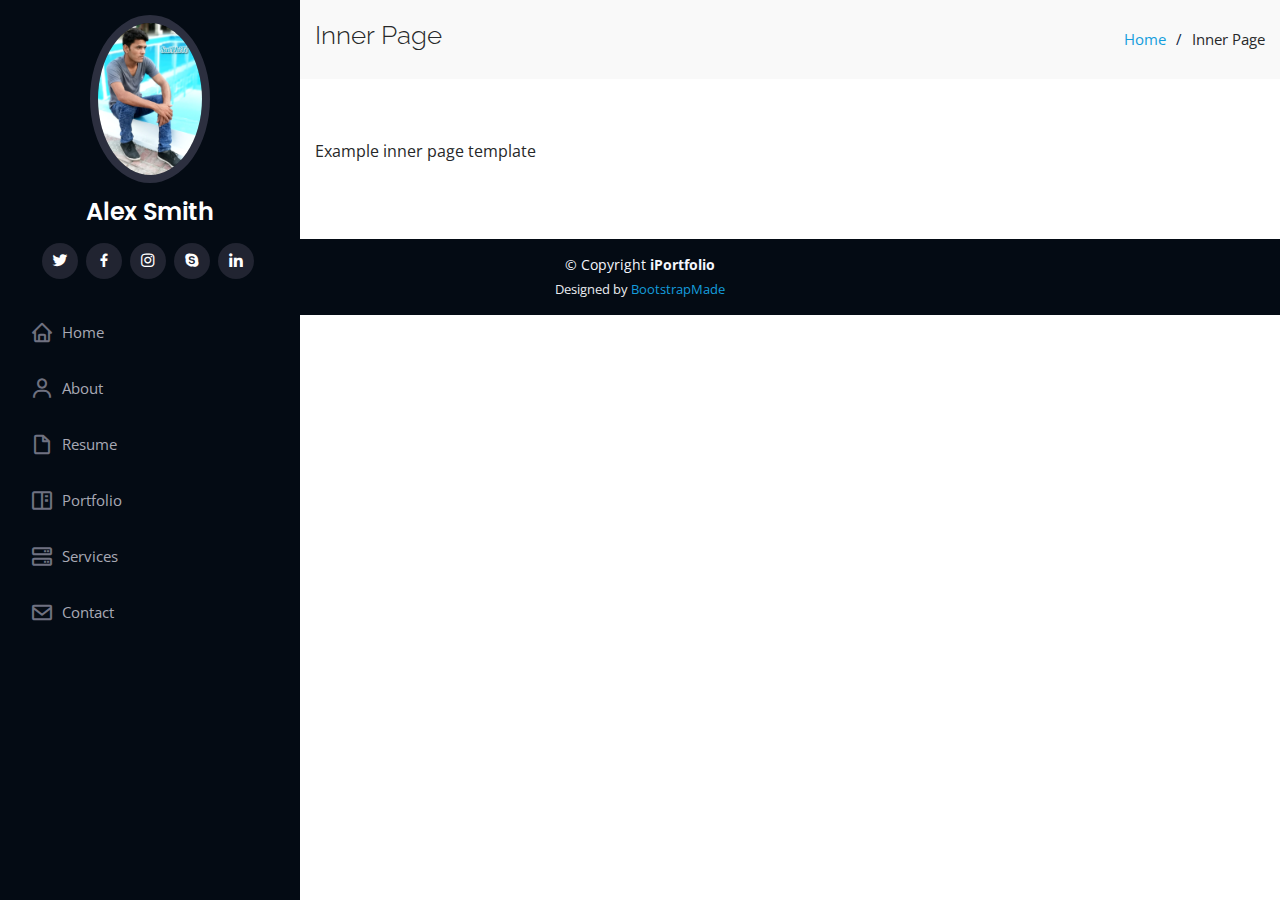
<file: inner-page.html>
<!DOCTYPE html>
<html lang="en">

<head>
  <meta charset="utf-8">
  <meta content="width=device-width, initial-scale=1.0" name="viewport">

  <title>Inner Page - iPortfolio Bootstrap Template</title>
  <meta content="" name="description">
  <meta content="" name="keywords">

  <!-- Favicons -->
  <link href="assets/img/favicon.png" rel="icon">
  <link href="assets/img/apple-touch-icon.png" rel="apple-touch-icon">

  <!-- Google Fonts -->
  <link href="https://fonts.googleapis.com/css?family=Open+Sans:300,300i,400,400i,600,600i,700,700i|Raleway:300,300i,400,400i,500,500i,600,600i,700,700i|Poppins:300,300i,400,400i,500,500i,600,600i,700,700i" rel="stylesheet">

  <!-- Vendor CSS Files -->
  <link href="assets/vendor/bootstrap/css/bootstrap.min.css" rel="stylesheet">
  <link href="assets/vendor/icofont/icofont.min.css" rel="stylesheet">
  <link href="assets/vendor/boxicons/css/boxicons.min.css" rel="stylesheet">
  <link href="assets/vendor/venobox/venobox.css" rel="stylesheet">
  <link href="assets/vendor/owl.carousel/assets/owl.carousel.min.css" rel="stylesheet">
  <link href="assets/vendor/aos/aos.css" rel="stylesheet">

  <!-- Template Main CSS File -->
  <link href="assets/css/style.css" rel="stylesheet">

  <!-- =======================================================
  * Template Name: iPortfolio - v1.4.0
  * Template URL: https://bootstrapmade.com/iportfolio-bootstrap-portfolio-websites-template/
  * Author: BootstrapMade.com
  * License: https://bootstrapmade.com/license/
  ======================================================== -->
</head>

<body>

  <!-- ======= Mobile nav toggle button ======= -->
  <button type="button" class="mobile-nav-toggle d-xl-none"><i class="icofont-navigation-menu"></i></button>

  <!-- ======= Header ======= -->
  <header id="header">
    <div class="d-flex flex-column">

      <div class="profile">
        <img src="assets/img/profile-img.jpg" alt="" class="img-fluid rounded-circle">
        <h1 class="text-light"><a href="index.html">Alex Smith</a></h1>
        <div class="social-links mt-3 text-center">
          <a href="#" class="twitter"><i class="bx bxl-twitter"></i></a>
          <a href="#" class="facebook"><i class="bx bxl-facebook"></i></a>
          <a href="#" class="instagram"><i class="bx bxl-instagram"></i></a>
          <a href="#" class="google-plus"><i class="bx bxl-skype"></i></a>
          <a href="#" class="linkedin"><i class="bx bxl-linkedin"></i></a>
        </div>
      </div>

      <nav class="nav-menu">
        <ul>
          <li><a href="index.html"><i class="bx bx-home"></i> <span>Home</span></a></li>
          <li><a href="#about"><i class="bx bx-user"></i> <span>About</span></a></li>
          <li><a href="#resume"><i class="bx bx-file-blank"></i> <span>Resume</span></a></li>
          <li><a href="#portfolio"><i class="bx bx-book-content"></i> Portfolio</a></li>
          <li><a href="#services"><i class="bx bx-server"></i> Services</a></li>
          <li><a href="#contact"><i class="bx bx-envelope"></i> Contact</a></li>

        </ul>
      </nav><!-- .nav-menu -->
      <button type="button" class="mobile-nav-toggle d-xl-none"><i class="icofont-navigation-menu"></i></button>

    </div>
  </header><!-- End Header -->

  <main id="main">

    <!-- ======= Breadcrumbs ======= -->
    <section class="breadcrumbs">
      <div class="container">

        <div class="d-flex justify-content-between align-items-center">
          <h2>Inner Page</h2>
          <ol>
            <li><a href="index.html">Home</a></li>
            <li>Inner Page</li>
          </ol>
        </div>

      </div>
    </section><!-- End Breadcrumbs -->

    <section class="inner-page">
      <div class="container">
        <p>
          Example inner page template
        </p>
      </div>
    </section>

  </main><!-- End #main -->

  <!-- ======= Footer ======= -->
  <footer id="footer">
    <div class="container">
      <div class="copyright">
        &copy; Copyright <strong><span>iPortfolio</span></strong>
      </div>
      <div class="credits">
        <!-- All the links in the footer should remain intact. -->
        <!-- You can delete the links only if you purchased the pro version. -->
        <!-- Licensing information: https://bootstrapmade.com/license/ -->
        <!-- Purchase the pro version with working PHP/AJAX contact form: https://bootstrapmade.com/iportfolio-bootstrap-portfolio-websites-template/ -->
        Designed by <a href="https://bootstrapmade.com/">BootstrapMade</a>
      </div>
    </div>
  </footer><!-- End  Footer -->

  <a href="#" class="back-to-top"><i class="icofont-simple-up"></i></a>

  <!-- Vendor JS Files -->
  <script src="assets/vendor/jquery/jquery.min.js"></script>
  <script src="assets/vendor/bootstrap/js/bootstrap.bundle.min.js"></script>
  <script src="assets/vendor/jquery.easing/jquery.easing.min.js"></script>
  <script src="assets/vendor/php-email-form/validate.js"></script>
  <script src="assets/vendor/waypoints/jquery.waypoints.min.js"></script>
  <script src="assets/vendor/counterup/counterup.min.js"></script>
  <script src="assets/vendor/isotope-layout/isotope.pkgd.min.js"></script>
  <script src="assets/vendor/venobox/venobox.min.js"></script>
  <script src="assets/vendor/owl.carousel/owl.carousel.min.js"></script>
  <script src="assets/vendor/typed.js/typed.min.js"></script>
  <script src="assets/vendor/aos/aos.js"></script>

  <!-- Template Main JS File -->
  <script src="assets/js/main.js"></script>

</body>

</html>
</file>
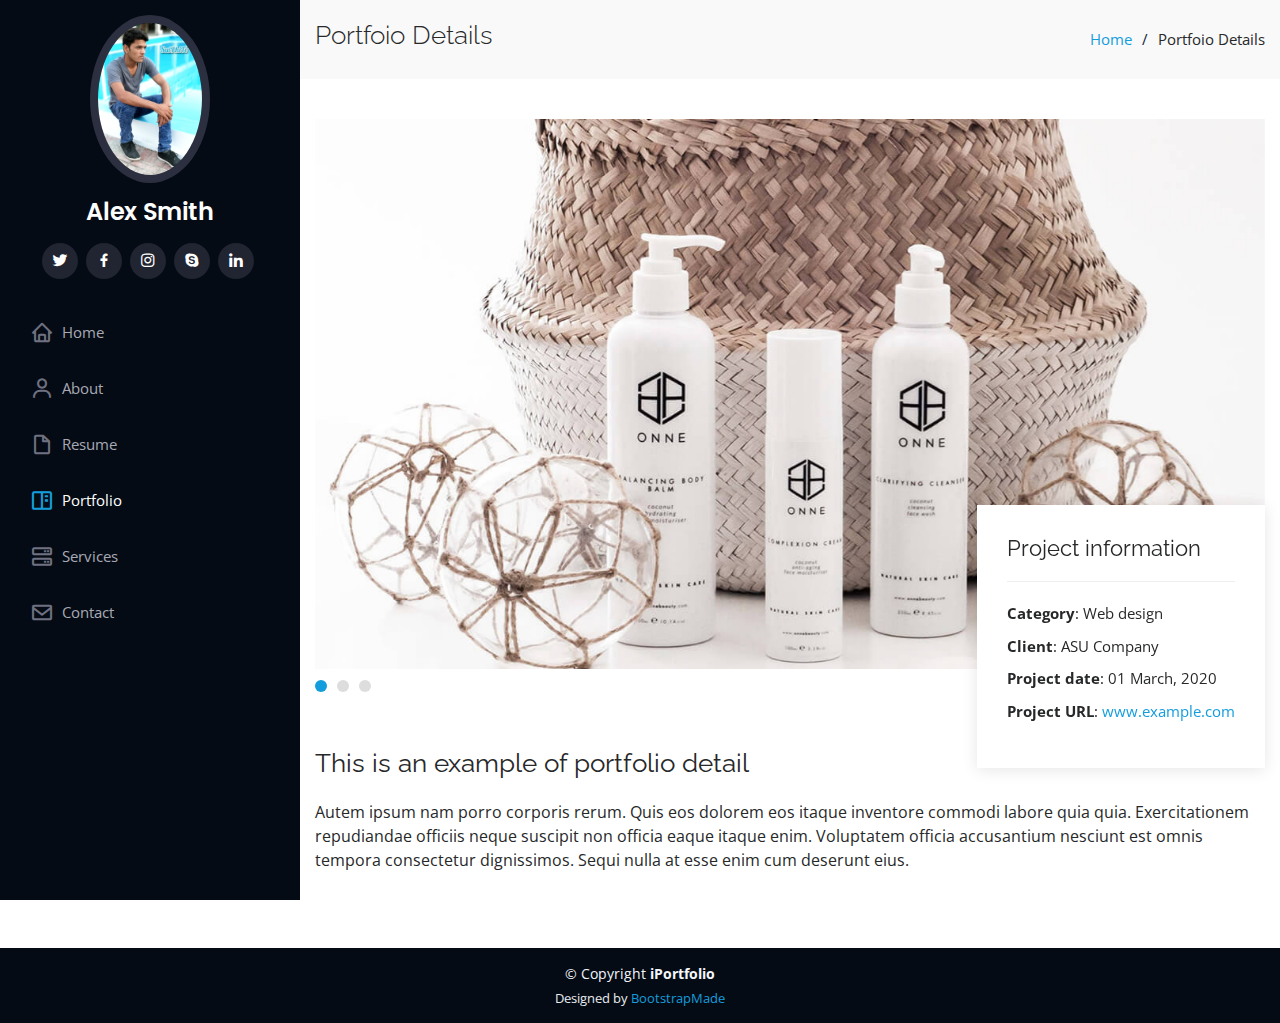
<file: portfolio-details.html>
<!DOCTYPE html>
<html lang="en">

<head>
  <meta charset="utf-8">
  <meta content="width=device-width, initial-scale=1.0" name="viewport">

  <title>Portfolio Details - iPortfolio Bootstrap Template</title>
  <meta content="" name="description">
  <meta content="" name="keywords">

  <!-- Favicons -->
  <link href="assets/img/favicon.png" rel="icon">
  <link href="assets/img/apple-touch-icon.png" rel="apple-touch-icon">

  <!-- Google Fonts -->
  <link href="https://fonts.googleapis.com/css?family=Open+Sans:300,300i,400,400i,600,600i,700,700i|Raleway:300,300i,400,400i,500,500i,600,600i,700,700i|Poppins:300,300i,400,400i,500,500i,600,600i,700,700i" rel="stylesheet">

  <!-- Vendor CSS Files -->
  <link href="assets/vendor/bootstrap/css/bootstrap.min.css" rel="stylesheet">
  <link href="assets/vendor/icofont/icofont.min.css" rel="stylesheet">
  <link href="assets/vendor/boxicons/css/boxicons.min.css" rel="stylesheet">
  <link href="assets/vendor/venobox/venobox.css" rel="stylesheet">
  <link href="assets/vendor/owl.carousel/assets/owl.carousel.min.css" rel="stylesheet">
  <link href="assets/vendor/aos/aos.css" rel="stylesheet">

  <!-- Template Main CSS File -->
  <link href="assets/css/style.css" rel="stylesheet">

  <!-- =======================================================
  * Template Name: iPortfolio - v1.4.0
  * Template URL: https://bootstrapmade.com/iportfolio-bootstrap-portfolio-websites-template/
  * Author: BootstrapMade.com
  * License: https://bootstrapmade.com/license/
  ======================================================== -->
</head>

<body>

  <!-- ======= Mobile nav toggle button ======= -->
  <button type="button" class="mobile-nav-toggle d-xl-none"><i class="icofont-navigation-menu"></i></button>

  <!-- ======= Header ======= -->
  <header id="header">
    <div class="d-flex flex-column">

      <div class="profile">
        <img src="assets/img/profile-img.jpg" alt="" class="img-fluid rounded-circle">
        <h1 class="text-light"><a href="index.html">Alex Smith</a></h1>
        <div class="social-links mt-3 text-center">
          <a href="#" class="twitter"><i class="bx bxl-twitter"></i></a>
          <a href="#" class="facebook"><i class="bx bxl-facebook"></i></a>
          <a href="#" class="instagram"><i class="bx bxl-instagram"></i></a>
          <a href="#" class="google-plus"><i class="bx bxl-skype"></i></a>
          <a href="#" class="linkedin"><i class="bx bxl-linkedin"></i></a>
        </div>
      </div>

      <nav class="nav-menu">
        <ul>
          <li><a href="index.html"><i class="bx bx-home"></i> <span>Home</span></a></li>
          <li><a href="#about"><i class="bx bx-user"></i> <span>About</span></a></li>
          <li><a href="#resume"><i class="bx bx-file-blank"></i> <span>Resume</span></a></li>
          <li class="active"><a href="#portfolio"><i class="bx bx-book-content"></i> Portfolio</a></li>
          <li><a href="#services"><i class="bx bx-server"></i> Services</a></li>
          <li><a href="#contact"><i class="bx bx-envelope"></i> Contact</a></li>

        </ul>
      </nav><!-- .nav-menu -->
      <button type="button" class="mobile-nav-toggle d-xl-none"><i class="icofont-navigation-menu"></i></button>

    </div>
  </header><!-- End Header -->

  <main id="main">

    <!-- ======= Breadcrumbs ======= -->
    <section id="breadcrumbs" class="breadcrumbs">
      <div class="container">

        <div class="d-flex justify-content-between align-items-center">
          <h2>Portfoio Details</h2>
          <ol>
            <li><a href="index.html">Home</a></li>
            <li>Portfoio Details</li>
          </ol>
        </div>

      </div>
    </section><!-- End Breadcrumbs -->

    <!-- ======= Portfolio Details Section ======= -->
    <section id="portfolio-details" class="portfolio-details">
      <div class="container">

        <div class="portfolio-details-container">

          <div class="owl-carousel portfolio-details-carousel">
            <img src="assets/img/portfolio-details-1.jpg" class="img-fluid" alt="">
            <img src="assets/img/portfolio-details-2.jpg" class="img-fluid" alt="">
            <img src="assets/img/portfolio-details-3.jpg" class="img-fluid" alt="">
          </div>

          <div class="portfolio-info">
            <h3>Project information</h3>
            <ul>
              <li><strong>Category</strong>: Web design</li>
              <li><strong>Client</strong>: ASU Company</li>
              <li><strong>Project date</strong>: 01 March, 2020</li>
              <li><strong>Project URL</strong>: <a href="#">www.example.com</a></li>
            </ul>
          </div>

        </div>

        <div class="portfolio-description">
          <h2>This is an example of portfolio detail</h2>
          <p>
            Autem ipsum nam porro corporis rerum. Quis eos dolorem eos itaque inventore commodi labore quia quia. Exercitationem repudiandae officiis neque suscipit non officia eaque itaque enim. Voluptatem officia accusantium nesciunt est omnis tempora consectetur dignissimos. Sequi nulla at esse enim cum deserunt eius.
          </p>
        </div>

      </div>
    </section><!-- End Portfolio Details Section -->

  </main><!-- End #main -->

  <!-- ======= Footer ======= -->
  <footer id="footer">
    <div class="container">
      <div class="copyright">
        &copy; Copyright <strong><span>iPortfolio</span></strong>
      </div>
      <div class="credits">
        <!-- All the links in the footer should remain intact. -->
        <!-- You can delete the links only if you purchased the pro version. -->
        <!-- Licensing information: https://bootstrapmade.com/license/ -->
        <!-- Purchase the pro version with working PHP/AJAX contact form: https://bootstrapmade.com/iportfolio-bootstrap-portfolio-websites-template/ -->
        Designed by <a href="https://bootstrapmade.com/">BootstrapMade</a>
      </div>
    </div>
  </footer><!-- End  Footer -->

  <a href="#" class="back-to-top"><i class="icofont-simple-up"></i></a>

  <!-- Vendor JS Files -->
  <script src="assets/vendor/jquery/jquery.min.js"></script>
  <script src="assets/vendor/bootstrap/js/bootstrap.bundle.min.js"></script>
  <script src="assets/vendor/jquery.easing/jquery.easing.min.js"></script>
  <script src="assets/vendor/php-email-form/validate.js"></script>
  <script src="assets/vendor/waypoints/jquery.waypoints.min.js"></script>
  <script src="assets/vendor/counterup/counterup.min.js"></script>
  <script src="assets/vendor/isotope-layout/isotope.pkgd.min.js"></script>
  <script src="assets/vendor/venobox/venobox.min.js"></script>
  <script src="assets/vendor/owl.carousel/owl.carousel.min.js"></script>
  <script src="assets/vendor/typed.js/typed.min.js"></script>
  <script src="assets/vendor/aos/aos.js"></script>

  <!-- Template Main JS File -->
  <script src="assets/js/main.js"></script>

</body>

</html>
</file>
<file: assets/vendor/venobox/venobox.css>
/* ------ venobox.css --------*/
.vbox-overlay *, .vbox-overlay *:before, .vbox-overlay *:after{
    -webkit-backface-visibility: hidden;
    -webkit-box-sizing:border-box;
    -moz-box-sizing:border-box;
    box-sizing:border-box;
}
.vbox-overlay * { 
    -webkit-backface-visibility: visible;
    backface-visibility: visible;
}
.vbox-overlay{
    display: -webkit-flex;
    display: flex;
    -webkit-flex-direction: column;
    flex-direction: column;
    -webkit-justify-content: center;
    justify-content: center;
    -webkit-align-items: center;
    align-items: center;
    position: fixed;
    left: 0;
    top: 0;
    bottom: 0;
    right: 0;
    z-index: 999999;
}

/* ----- navigation ----- */
.vbox-title{
    width: 100%;
    height: 40px;
    float: left;
    text-align: center;
    line-height: 28px;
    font-size: 12px;
    padding: 6px 50px;
    overflow: hidden;
    position: fixed;
    display: none;
    left: 0;
    z-index: 89;
}
.vbox-close{
    cursor: pointer;
    position: fixed;
    top: -1px;
    right: 0;
    width: 50px;
    height: 40px;
    padding: 6px;
    display: block;
    background-position:10px center;
    overflow: hidden;
    font-size: 24px;
    line-height: 1;
    text-align: center;
    z-index: 99;
}
.vbox-left{
    cursor: pointer;
    position: fixed;
    left: 0;
    height: 40px;
    overflow: hidden;
    line-height: 28px;
    font-size: 12px;
    z-index: 99;
    display: flex;
    align-items:center;
}
.vbox-num{
    display: inline-block;
    margin: 6px 0 6px 15px;
}
/* ----- Social share ----- */
.vbox-share{
    line-height: 28px;
    font-size: 12px;
    overflow: hidden;
    position: fixed;
    left: 0;
    z-index: 98;
    display: flex;
    align-items:center;
    justify-content: center;
    width: 100%;
    text-align: center;
}
.vbox-share svg{
    max-height: 28px;
    width: 28px;
    z-index: 10;
    margin-left: 12px;
    margin-top: 6px;
    margin-bottom: 6px;
    vertical-align: middle;
}


/* ----- navigation ARROWS ----- */
.vbox-next, .vbox-prev{
    position: fixed;
    top: 50%;
    margin-top: -15px;
    overflow: hidden;
    cursor: pointer;
    display: block;
    width: 45px;
    height: 45px;
    z-index: 99;
}
.vbox-next span, .vbox-prev span{
    position: relative;
    width: 20px;
    height: 20px;
    border: 2px solid transparent;
    border-top-color: #B6B6B6;
    border-right-color: #B6B6B6;
    text-indent: -100px;
    position: absolute;
    top: 8px;
    display: block;
}
.vbox-prev{
    left: 15px;
}
.vbox-next{
    right: 15px;
}
.vbox-prev span{
    left: 10px;
    -ms-transform: rotate(-135deg);
    -webkit-transform: rotate(-135deg);
    transform: rotate(-135deg);
}
.vbox-next span{
    -ms-transform: rotate(45deg);
    -webkit-transform: rotate(45deg);
    transform: rotate(45deg);
    right: 10px;
}
/* ------- inline window ------ */
.vbox-inline{
    width: 420px;
    height: 315px;
    height: 70vh;
    padding: 10px;
    background: #fff;
    margin: 0 auto;
    overflow: auto;
    text-align: left;
}
/* ------- Video & iFrames window ------ */
.venoframe{
    max-width: 100%;
    width: 100%;
    border: none;
    width: 100%;
    height: 260px;
    height: 70vh;
}
.venoframe.vbvid{
    height: 260px;
}
@media (min-width: 768px) {
    .venoframe, .vbox-inline{
        width: 90%;
        height: 360px;
        height: 70vh;
    }
    .venoframe.vbvid{
        width: 640px;
        height: 360px;
    }
}
@media (min-width: 992px) {
    .venoframe, .vbox-inline{
        max-width: 1200px;
        width: 80%;
        height: 540px;
        height: 70vh;
    }
    .venoframe.vbvid{
        width: 960px;
        height: 540px;
    }
}
/* 
Please do NOT edit this part! 
or at least read this note: http://i.imgur.com/7C0ws9e.gif
*/
.vbox-open{
    overflow: hidden;
}
.vbox-container{
    position: absolute;
    left: 0;
    right: 0;
    top: 0;
    bottom: 0;
    overflow-x: hidden;
    overflow-y: scroll;
    overflow-scrolling: touch;
    -webkit-overflow-scrolling: touch;
    z-index: 20;
    max-height: 100%;

}

.vbox-content{
    text-align: center;
    float: left;
    width: 100%;
    position: relative;
    overflow: hidden;
    padding: 20px 4%;
}
.vbox-container img{
    max-width: 100%;
    height: auto;
}
.vbox-figlio{
    box-shadow: 0 0 12px rgba(0,0,0,0.19), 0 6px 6px rgba(0,0,0,0.23);
    max-width: 100%;
    text-align: initial;
}
img.vbox-figlio{
    -webkit-user-select: none;
-khtml-user-select: none;
-moz-user-select: none;
-o-user-select: none;
user-select: none;
}
.vbox-content.swipe-left{
    margin-left: -200px !important;
}
.vbox-content.swipe-right{
    margin-left: 200px !important;
}
.vbox-animated{
    webkit-transition: margin 300ms ease-out;
    transition: margin 300ms ease-out;
}

/* ---------- preloader ----------
 * SPINKIT 
 * http://tobiasahlin.com/spinkit/
-------------------------------- */
.sk-double-bounce,.sk-rotating-plane{width:40px;height:40px;margin:40px auto}.sk-rotating-plane{background-color:#333;-webkit-animation:sk-rotatePlane 1.2s infinite ease-in-out;animation:sk-rotatePlane 1.2s infinite ease-in-out}@-webkit-keyframes sk-rotatePlane{0%{-webkit-transform:perspective(120px) rotateX(0) rotateY(0);transform:perspective(120px) rotateX(0) rotateY(0)}50%{-webkit-transform:perspective(120px) rotateX(-180.1deg) rotateY(0);transform:perspective(120px) rotateX(-180.1deg) rotateY(0)}100%{-webkit-transform:perspective(120px) rotateX(-180deg) rotateY(-179.9deg);transform:perspective(120px) rotateX(-180deg) rotateY(-179.9deg)}}@keyframes sk-rotatePlane{0%{-webkit-transform:perspective(120px) rotateX(0) rotateY(0);transform:perspective(120px) rotateX(0) rotateY(0)}50%{-webkit-transform:perspective(120px) rotateX(-180.1deg) rotateY(0);transform:perspective(120px) rotateX(-180.1deg) rotateY(0)}100%{-webkit-transform:perspective(120px) rotateX(-180deg) rotateY(-179.9deg);transform:perspective(120px) rotateX(-180deg) rotateY(-179.9deg)}}.sk-double-bounce{position:relative}.sk-double-bounce .sk-child{width:100%;height:100%;border-radius:50%;background-color:#333;opacity:.6;position:absolute;top:0;left:0;-webkit-animation:sk-doubleBounce 2s infinite ease-in-out;animation:sk-doubleBounce 2s infinite ease-in-out}.sk-chasing-dots .sk-child,.sk-spinner-pulse,.sk-three-bounce .sk-child{background-color:#333;border-radius:100%}.sk-double-bounce .sk-double-bounce2{-webkit-animation-delay:-1s;animation-delay:-1s}@-webkit-keyframes sk-doubleBounce{0%,100%{-webkit-transform:scale(0);transform:scale(0)}50%{-webkit-transform:scale(1);transform:scale(1)}}@keyframes sk-doubleBounce{0%,100%{-webkit-transform:scale(0);transform:scale(0)}50%{-webkit-transform:scale(1);transform:scale(1)}}.sk-wave{margin:40px auto;width:50px;height:40px;text-align:center;font-size:10px}.sk-wave .sk-rect{background-color:#333;height:100%;width:6px;display:inline-block;-webkit-animation:sk-waveStretchDelay 1.2s infinite ease-in-out;animation:sk-waveStretchDelay 1.2s infinite ease-in-out}.sk-wave .sk-rect1{-webkit-animation-delay:-1.2s;animation-delay:-1.2s}.sk-wave .sk-rect2{-webkit-animation-delay:-1.1s;animation-delay:-1.1s}.sk-wave .sk-rect3{-webkit-animation-delay:-1s;animation-delay:-1s}.sk-wave .sk-rect4{-webkit-animation-delay:-.9s;animation-delay:-.9s}.sk-wave .sk-rect5{-webkit-animation-delay:-.8s;animation-delay:-.8s}@-webkit-keyframes sk-waveStretchDelay{0%,100%,40%{-webkit-transform:scaleY(.4);transform:scaleY(.4)}20%{-webkit-transform:scaleY(1);transform:scaleY(1)}}@keyframes sk-waveStretchDelay{0%,100%,40%{-webkit-transform:scaleY(.4);transform:scaleY(.4)}20%{-webkit-transform:scaleY(1);transform:scaleY(1)}}.sk-wandering-cubes{margin:40px auto;width:40px;height:40px;position:relative}.sk-wandering-cubes .sk-cube{background-color:#333;width:10px;height:10px;position:absolute;top:0;left:0;-webkit-animation:sk-wanderingCube 1.8s ease-in-out -1.8s infinite both;animation:sk-wanderingCube 1.8s ease-in-out -1.8s infinite both}.sk-chasing-dots,.sk-spinner-pulse{width:40px;height:40px;margin:40px auto}.sk-wandering-cubes .sk-cube2{-webkit-animation-delay:-.9s;animation-delay:-.9s}@-webkit-keyframes sk-wanderingCube{0%{-webkit-transform:rotate(0);transform:rotate(0)}25%{-webkit-transform:translateX(30px) rotate(-90deg) scale(.5);transform:translateX(30px) rotate(-90deg) scale(.5)}50%{-webkit-transform:translateX(30px) translateY(30px) rotate(-179deg);transform:translateX(30px) translateY(30px) rotate(-179deg)}50.1%{-webkit-transform:translateX(30px) translateY(30px) rotate(-180deg);transform:translateX(30px) translateY(30px) rotate(-180deg)}75%{-webkit-transform:translateX(0) translateY(30px) rotate(-270deg) scale(.5);transform:translateX(0) translateY(30px) rotate(-270deg) scale(.5)}100%{-webkit-transform:rotate(-360deg);transform:rotate(-360deg)}}@keyframes sk-wanderingCube{0%{-webkit-transform:rotate(0);transform:rotate(0)}25%{-webkit-transform:translateX(30px) rotate(-90deg) scale(.5);transform:translateX(30px) rotate(-90deg) scale(.5)}50%{-webkit-transform:translateX(30px) translateY(30px) rotate(-179deg);transform:translateX(30px) translateY(30px) rotate(-179deg)}50.1%{-webkit-transform:translateX(30px) translateY(30px) rotate(-180deg);transform:translateX(30px) translateY(30px) rotate(-180deg)}75%{-webkit-transform:translateX(0) translateY(30px) rotate(-270deg) scale(.5);transform:translateX(0) translateY(30px) rotate(-270deg) scale(.5)}100%{-webkit-transform:rotate(-360deg);transform:rotate(-360deg)}}.sk-spinner-pulse{-webkit-animation:sk-pulseScaleOut 1s infinite ease-in-out;animation:sk-pulseScaleOut 1s infinite ease-in-out}@-webkit-keyframes sk-pulseScaleOut{0%{-webkit-transform:scale(0);transform:scale(0)}100%{-webkit-transform:scale(1);transform:scale(1);opacity:0}}@keyframes sk-pulseScaleOut{0%{-webkit-transform:scale(0);transform:scale(0)}100%{-webkit-transform:scale(1);transform:scale(1);opacity:0}}.sk-chasing-dots{position:relative;text-align:center;-webkit-animation:sk-chasingDotsRotate 2s infinite linear;animation:sk-chasingDotsRotate 2s infinite linear}.sk-chasing-dots .sk-child{width:60%;height:60%;display:inline-block;position:absolute;top:0;-webkit-animation:sk-chasingDotsBounce 2s infinite ease-in-out;animation:sk-chasingDotsBounce 2s infinite ease-in-out}.sk-chasing-dots .sk-dot2{top:auto;bottom:0;-webkit-animation-delay:-1s;animation-delay:-1s}@-webkit-keyframes sk-chasingDotsRotate{100%{-webkit-transform:rotate(360deg);transform:rotate(360deg)}}@keyframes sk-chasingDotsRotate{100%{-webkit-transform:rotate(360deg);transform:rotate(360deg)}}@-webkit-keyframes sk-chasingDotsBounce{0%,100%{-webkit-transform:scale(0);transform:scale(0)}50%{-webkit-transform:scale(1);transform:scale(1)}}@keyframes sk-chasingDotsBounce{0%,100%{-webkit-transform:scale(0);transform:scale(0)}50%{-webkit-transform:scale(1);transform:scale(1)}}.sk-three-bounce{margin:40px auto;width:80px;text-align:center}.sk-three-bounce .sk-child{width:20px;height:20px;display:inline-block;-webkit-animation:sk-three-bounce 1.4s ease-in-out 0s infinite both;animation:sk-three-bounce 1.4s ease-in-out 0s infinite both}.sk-circle .sk-child:before,.sk-fading-circle .sk-circle:before{display:block;border-radius:100%;content:'';background-color:#333}.sk-three-bounce .sk-bounce1{-webkit-animation-delay:-.32s;animation-delay:-.32s}.sk-three-bounce .sk-bounce2{-webkit-animation-delay:-.16s;animation-delay:-.16s}@-webkit-keyframes sk-three-bounce{0%,100%,80%{-webkit-transform:scale(0);transform:scale(0)}40%{-webkit-transform:scale(1);transform:scale(1)}}@keyframes sk-three-bounce{0%,100%,80%{-webkit-transform:scale(0);transform:scale(0)}40%{-webkit-transform:scale(1);transform:scale(1)}}.sk-circle{margin:40px auto;width:40px;height:40px;position:relative}.sk-circle .sk-child{width:100%;height:100%;position:absolute;left:0;top:0}.sk-circle .sk-child:before{margin:0 auto;width:15%;height:15%;-webkit-animation:sk-circleBounceDelay 1.2s infinite ease-in-out both;animation:sk-circleBounceDelay 1.2s infinite ease-in-out both}.sk-circle .sk-circle2{-webkit-transform:rotate(30deg);-ms-transform:rotate(30deg);transform:rotate(30deg)}.sk-circle .sk-circle3{-webkit-transform:rotate(60deg);-ms-transform:rotate(60deg);transform:rotate(60deg)}.sk-circle .sk-circle4{-webkit-transform:rotate(90deg);-ms-transform:rotate(90deg);transform:rotate(90deg)}.sk-circle .sk-circle5{-webkit-transform:rotate(120deg);-ms-transform:rotate(120deg);transform:rotate(120deg)}.sk-circle .sk-circle6{-webkit-transform:rotate(150deg);-ms-transform:rotate(150deg);transform:rotate(150deg)}.sk-circle .sk-circle7{-webkit-transform:rotate(180deg);-ms-transform:rotate(180deg);transform:rotate(180deg)}.sk-circle .sk-circle8{-webkit-transform:rotate(210deg);-ms-transform:rotate(210deg);transform:rotate(210deg)}.sk-circle .sk-circle9{-webkit-transform:rotate(240deg);-ms-transform:rotate(240deg);transform:rotate(240deg)}.sk-circle .sk-circle10{-webkit-transform:rotate(270deg);-ms-transform:rotate(270deg);transform:rotate(270deg)}.sk-circle .sk-circle11{-webkit-transform:rotate(300deg);-ms-transform:rotate(300deg);transform:rotate(300deg)}.sk-circle .sk-circle12{-webkit-transform:rotate(330deg);-ms-transform:rotate(330deg);transform:rotate(330deg)}.sk-circle .sk-circle2:before{-webkit-animation-delay:-1.1s;animation-delay:-1.1s}.sk-circle .sk-circle3:before{-webkit-animation-delay:-1s;animation-delay:-1s}.sk-circle .sk-circle4:before{-webkit-animation-delay:-.9s;animation-delay:-.9s}.sk-circle .sk-circle5:before{-webkit-animation-delay:-.8s;animation-delay:-.8s}.sk-circle .sk-circle6:before{-webkit-animation-delay:-.7s;animation-delay:-.7s}.sk-circle .sk-circle7:before{-webkit-animation-delay:-.6s;animation-delay:-.6s}.sk-circle .sk-circle8:before{-webkit-animation-delay:-.5s;animation-delay:-.5s}.sk-circle .sk-circle9:before{-webkit-animation-delay:-.4s;animation-delay:-.4s}.sk-circle .sk-circle10:before{-webkit-animation-delay:-.3s;animation-delay:-.3s}.sk-circle .sk-circle11:before{-webkit-animation-delay:-.2s;animation-delay:-.2s}.sk-circle .sk-circle12:before{-webkit-animation-delay:-.1s;animation-delay:-.1s}@-webkit-keyframes sk-circleBounceDelay{0%,100%,80%{-webkit-transform:scale(0);transform:scale(0)}40%{-webkit-transform:scale(1);transform:scale(1)}}@keyframes sk-circleBounceDelay{0%,100%,80%{-webkit-transform:scale(0);transform:scale(0)}40%{-webkit-transform:scale(1);transform:scale(1)}}.sk-cube-grid{width:40px;height:40px;margin:40px auto}.sk-cube-grid .sk-cube{width:33.33%;height:33.33%;background-color:#333;float:left;-webkit-animation:sk-cubeGridScaleDelay 1.3s infinite ease-in-out;animation:sk-cubeGridScaleDelay 1.3s infinite ease-in-out}.sk-cube-grid .sk-cube1{-webkit-animation-delay:.2s;animation-delay:.2s}.sk-cube-grid .sk-cube2{-webkit-animation-delay:.3s;animation-delay:.3s}.sk-cube-grid .sk-cube3{-webkit-animation-delay:.4s;animation-delay:.4s}.sk-cube-grid .sk-cube4{-webkit-animation-delay:.1s;animation-delay:.1s}.sk-cube-grid .sk-cube5{-webkit-animation-delay:.2s;animation-delay:.2s}.sk-cube-grid .sk-cube6{-webkit-animation-delay:.3s;animation-delay:.3s}.sk-cube-grid .sk-cube7{-webkit-animation-delay:0ms;animation-delay:0ms}.sk-cube-grid .sk-cube8{-webkit-animation-delay:.1s;animation-delay:.1s}.sk-cube-grid .sk-cube9{-webkit-animation-delay:.2s;animation-delay:.2s}@-webkit-keyframes sk-cubeGridScaleDelay{0%,100%,70%{-webkit-transform:scale3D(1,1,1);transform:scale3D(1,1,1)}35%{-webkit-transform:scale3D(0,0,1);transform:scale3D(0,0,1)}}@keyframes sk-cubeGridScaleDelay{0%,100%,70%{-webkit-transform:scale3D(1,1,1);transform:scale3D(1,1,1)}35%{-webkit-transform:scale3D(0,0,1);transform:scale3D(0,0,1)}}.sk-fading-circle{margin:40px auto;width:40px;height:40px;position:relative}.sk-fading-circle .sk-circle{width:100%;height:100%;position:absolute;left:0;top:0}.sk-fading-circle .sk-circle:before{margin:0 auto;width:15%;height:15%;-webkit-animation:sk-circleFadeDelay 1.2s infinite ease-in-out both;animation:sk-circleFadeDelay 1.2s infinite ease-in-out both}.sk-fading-circle .sk-circle2{-webkit-transform:rotate(30deg);-ms-transform:rotate(30deg);transform:rotate(30deg)}.sk-fading-circle .sk-circle3{-webkit-transform:rotate(60deg);-ms-transform:rotate(60deg);transform:rotate(60deg)}.sk-fading-circle .sk-circle4{-webkit-transform:rotate(90deg);-ms-transform:rotate(90deg);transform:rotate(90deg)}.sk-fading-circle .sk-circle5{-webkit-transform:rotate(120deg);-ms-transform:rotate(120deg);transform:rotate(120deg)}.sk-fading-circle .sk-circle6{-webkit-transform:rotate(150deg);-ms-transform:rotate(150deg);transform:rotate(150deg)}.sk-fading-circle .sk-circle7{-webkit-transform:rotate(180deg);-ms-transform:rotate(180deg);transform:rotate(180deg)}.sk-fading-circle .sk-circle8{-webkit-transform:rotate(210deg);-ms-transform:rotate(210deg);transform:rotate(210deg)}.sk-fading-circle .sk-circle9{-webkit-transform:rotate(240deg);-ms-transform:rotate(240deg);transform:rotate(240deg)}.sk-fading-circle .sk-circle10{-webkit-transform:rotate(270deg);-ms-transform:rotate(270deg);transform:rotate(270deg)}.sk-fading-circle .sk-circle11{-webkit-transform:rotate(300deg);-ms-transform:rotate(300deg);transform:rotate(300deg)}.sk-fading-circle .sk-circle12{-webkit-transform:rotate(330deg);-ms-transform:rotate(330deg);transform:rotate(330deg)}.sk-fading-circle .sk-circle2:before{-webkit-animation-delay:-1.1s;animation-delay:-1.1s}.sk-fading-circle .sk-circle3:before{-webkit-animation-delay:-1s;animation-delay:-1s}.sk-fading-circle .sk-circle4:before{-webkit-animation-delay:-.9s;animation-delay:-.9s}.sk-fading-circle .sk-circle5:before{-webkit-animation-delay:-.8s;animation-delay:-.8s}.sk-fading-circle .sk-circle6:before{-webkit-animation-delay:-.7s;animation-delay:-.7s}.sk-fading-circle .sk-circle7:before{-webkit-animation-delay:-.6s;animation-delay:-.6s}.sk-fading-circle .sk-circle8:before{-webkit-animation-delay:-.5s;animation-delay:-.5s}.sk-fading-circle .sk-circle9:before{-webkit-animation-delay:-.4s;animation-delay:-.4s}.sk-fading-circle .sk-circle10:before{-webkit-animation-delay:-.3s;animation-delay:-.3s}.sk-fading-circle .sk-circle11:before{-webkit-animation-delay:-.2s;animation-delay:-.2s}.sk-fading-circle .sk-circle12:before{-webkit-animation-delay:-.1s;animation-delay:-.1s}@-webkit-keyframes sk-circleFadeDelay{0%,100%,39%{opacity:0}40%{opacity:1}}@keyframes sk-circleFadeDelay{0%,100%,39%{opacity:0}40%{opacity:1}}.sk-folding-cube{margin:40px auto;width:40px;height:40px;position:relative;-webkit-transform:rotateZ(45deg);transform:rotateZ(45deg)}.sk-folding-cube .sk-cube{float:left;width:50%;height:50%;position:relative;-webkit-transform:scale(1.1);-ms-transform:scale(1.1);transform:scale(1.1)}.sk-folding-cube .sk-cube:before{content:'';position:absolute;top:0;left:0;width:100%;height:100%;background-color:#333;-webkit-animation:sk-foldCubeAngle 2.4s infinite linear both;animation:sk-foldCubeAngle 2.4s infinite linear both;-webkit-transform-origin:100% 100%;-ms-transform-origin:100% 100%;transform-origin:100% 100%}.sk-folding-cube .sk-cube2{-webkit-transform:scale(1.1) rotateZ(90deg);transform:scale(1.1) rotateZ(90deg)}.sk-folding-cube .sk-cube3{-webkit-transform:scale(1.1) rotateZ(180deg);transform:scale(1.1) rotateZ(180deg)}.sk-folding-cube .sk-cube4{-webkit-transform:scale(1.1) rotateZ(270deg);transform:scale(1.1) rotateZ(270deg)}.sk-folding-cube .sk-cube2:before{-webkit-animation-delay:.3s;animation-delay:.3s}.sk-folding-cube .sk-cube3:before{-webkit-animation-delay:.6s;animation-delay:.6s}.sk-folding-cube .sk-cube4:before{-webkit-animation-delay:.9s;animation-delay:.9s}@-webkit-keyframes sk-foldCubeAngle{0%,10%{-webkit-transform:perspective(140px) rotateX(-180deg);transform:perspective(140px) rotateX(-180deg);opacity:0}25%,75%{-webkit-transform:perspective(140px) rotateX(0);transform:perspective(140px) rotateX(0);opacity:1}100%,90%{-webkit-transform:perspective(140px) rotateY(180deg);transform:perspective(140px) rotateY(180deg);opacity:0}}@keyframes sk-foldCubeAngle{0%,10%{-webkit-transform:perspective(140px) rotateX(-180deg);transform:perspective(140px) rotateX(-180deg);opacity:0}25%,75%{-webkit-transform:perspective(140px) rotateX(0);transform:perspective(140px) rotateX(0);opacity:1}100%,90%{-webkit-transform:perspective(140px) rotateY(180deg);transform:perspective(140px) rotateY(180deg);opacity:0}}
</file>
<file: assets/css/style.css>
/**
* Template Name: iPortfolio - v1.4.0
* Template URL: https://bootstrapmade.com/iportfolio-bootstrap-portfolio-websites-template/
* Author: BootstrapMade.com
* License: https://bootstrapmade.com/license/
*/

/*--------------------------------------------------------------
# General
--------------------------------------------------------------*/
body {
  font-family: "Open Sans", sans-serif;
  color: #272829;
}

a {
  color: #149ddd;
}

a:hover {
  color: #37b3ed;
  text-decoration: none;
}

h1, h2, h3, h4, h5, h6 {
  font-family: "Raleway", sans-serif;
}
/*--------------------------------------------------------------
# Preloader
--------------------------------------------------------------*/
#preloader {
  position: fixed;
  top: 0;
  left: 0;
  right: 0;
  bottom: 0;
  z-index: 9999;
  overflow: hidden;
  background: #101214;
  opacity: 0.5;
}

#preloader:before {
  content: "";
  position: fixed;
  top: calc(50% - 30px);
  left: calc(50% - 30px);
  border: 6px solid #37517e;
  border-right-color: rgb(144, 144, 247);
  border-top-color: red;
  border-bottom-color: yellow;
  border-radius: 50%;
  width: 80px;
  height: 80px;
  -webkit-animation: animate-preloader 1s linear infinite;
  animation: animate-preloader 1s linear infinite;
}

@-webkit-keyframes animate-preloader {
  0% {
    transform: rotate(360deg);
    border-top: 6px solid red;
  }
  33% {
    transform: rotate(360deg);
    border-right: 6px solid green;
  }
  66% {
    transform: rotate(360deg);
    border-bottom: 6px solid yellow;
  }
  99% {
    transform: rotate(360deg);
    border-left: 6px solid rgb(21, 99, 202);
  }
}

@keyframes animate-preloader {
  0% {
    transform: rotate(360deg);
    border-top: 6px solid red;
  }
  33% {
    transform: rotate(360deg);
    border-right: 6px solid green;
  }
  66% {
    transform: rotate(360deg);
    border-bottom: 6px solid yellow;
  }
  99% {
    transform: rotate(360deg);
    border-left: 6px solid rgb(21, 99, 202);
  }
}
/*--------------------------------------------------------------
# Back to top button
--------------------------------------------------------------*/
.back-to-top {
  position: fixed;
  display: none;
  width: 40px;
  height: 40px;
  border-radius: 50px;
  right: 15px;
  bottom: 15px;
  background: #149ddd;
  color: #fff;
  transition: display 0.5s ease-in-out;
  z-index: 99999;
}

.back-to-top i {
  font-size: 24px;
  position: absolute;
  top: 7px;
  left: 8px;
}

.back-to-top:hover {
  color: #fff;
  background: #2eafec;
  transition: background 0.2s ease-in-out;
}

/*--------------------------------------------------------------
# Header
--------------------------------------------------------------*/
#header {
  position: fixed;
  top: 0;
  left: 0;
  bottom: 0;
  width: 300px;
  transition: all ease-in-out 0.5s;
  z-index: 9997;
  transition: all 0.5s;
  padding: 0 15px;
  background: #040b14;
  overflow-y: auto;
}

#header .profile img {
  margin: 15px auto;
  display: block;
  width: 120px;
  border: 8px solid #2c2f3f;
}

#header .profile h1 {
  font-size: 24px;
  margin: 0;
  padding: 0;
  font-weight: 600;
  -moz-text-align-last: center;
  text-align-last: center;
  font-family: "Poppins", sans-serif;
}

#header .profile h1 a, #header .profile h1 a:hover {
  color: #fff;
  text-decoration: none;
}

#header .profile .social-links a {
  font-size: 18px;
  display: inline-block;
  background: #212431;
  color: #fff;
  line-height: 1;
  padding: 8px 0;
  margin-right: 4px;
  border-radius: 50%;
  text-align: center;
  width: 36px;
  height: 36px;
  transition: 0.3s;
}

#header .profile .social-links a:hover {
  background: #149ddd;
  color: #fff;
  text-decoration: none;
}

#main {
  margin-left: 300px;
}

@media (max-width: 1199px) {
  #header {
    left: -300px;
  }
  #main {
    margin-left: 0;
  }
}

/*--------------------------------------------------------------
# Navigation Menu
--------------------------------------------------------------*/
/* Desktop Navigation */
.nav-menu {
  padding-top: 30px;
}

.nav-menu * {
  margin: 0;
  padding: 0;
  list-style: none;
}

.nav-menu > ul > li {
  position: relative;
  white-space: nowrap;
}

.nav-menu a {
  display: flex;
  align-items: center;
  color: #a8a9b4;
  padding: 12px 15px;
  margin-bottom: 8px;
  transition: 0.3s;
  font-size: 15px;
}

.nav-menu a i {
  font-size: 24px;
  padding-right: 8px;
  color: #6f7180;
}

.nav-menu a:hover, .nav-menu .active > a, .nav-menu li:hover > a {
  text-decoration: none;
  color: #fff;
}

.nav-menu a:hover i, .nav-menu .active > a i, .nav-menu li:hover > a i {
  color: #149ddd;
}

/* Mobile Navigation */
.mobile-nav-toggle {
  position: fixed;
  right: 15px;
  top: 15px;
  z-index: 9998;
  border: 0;
  background: none;
  font-size: 24px;
  transition: all 0.4s;
  outline: none !important;
  line-height: 1;
  cursor: pointer;
  text-align: right;
}

.mobile-nav-toggle i {
  color: #149ddd;
}

.mobile-nav-active {
  overflow: hidden;
}

.mobile-nav-active #header {
  left: 0;
}

.mobile-nav-active .mobile-nav-toggle i {
  color: #fff;
}

/*--------------------------------------------------------------
# Hero Section
--------------------------------------------------------------*/
#hero {
  width: 100%;
  height: 100vh;
  background: url("../img/hero-bg.jpg");
  background-size: cover;
  
}

#hero:before {
  content: "";
  background: rgba(5, 13, 24, 0.3);
  position: absolute;
  bottom: 0;
  top: 0;
  left: 0;
  right: 0;
  z-index: 1;
}

#hero .hero-container {
  position: relative;
  z-index: 2;
  min-width: 300px;
}
.hero-container{
  padding-top: 450px !important;
}

#hero h1 {
  margin: 0 0 10px 0;
  font-size: 64px;
  font-weight: 700;
  line-height: 56px;
  color: #fff;
}

#hero p {
  color: #fff;
  margin-bottom: 50px;
  margin-left: 30px;
  font-size: 26px;
  font-family: "Poppins", sans-serif;
}

#hero p span {
  color: #fff;
  padding-bottom: 4px;
  letter-spacing: 1px;
  border-bottom: 3px solid #149ddd;
}
.hero-container{
  padding-top: 150px;
}

@media (min-width: 1024px) {
  #hero {
    background-attachment: fixed;
  }
}

@media (max-width: 768px) {
  #hero h1 {
    font-size: 28px;
    line-height: 36px;
  }
  #hero {
  width: 100%;
  margin-top: 50px;
  margin-right: 50px;
  height: 100vh;
  background: url("../img/Polish.jpg");
  background-size: cover;
  background-position: left;
  
}
  #hero h2 {
    font-size: 18px;
    line-height: 24px;
    margin-bottom: 30px;
  }
  .hero-container{
  padding-top: 30px !important;
}
}

/*--------------------------------------------------------------
# Sections General
--------------------------------------------------------------*/
section {
  padding: 60px 0;
  overflow: hidden;
}

.section-bg {
  background: #f5f8fd;
}

.section-title {
  padding-bottom: 30px;
}

.section-title h2 {
  font-size: 32px;
  font-weight: bold;
  margin-bottom: 20px;
  padding-bottom: 20px;
  position: relative;
  color: #173b6c;
}

.section-title h2::after {
  content: '';
  position: absolute;
  display: block;
  width: 50px;
  height: 3px;
  background: #149ddd;
  bottom: 0;
  left: 0;
}

.section-title p {
  margin-bottom: 0;
}

/*--------------------------------------------------------------
# About
--------------------------------------------------------------*/
.about{
  background-color: #f5f8fd;
}
.about .content h3 {
  font-weight: 700;
  font-size: 26px;
  color: #173b6c;
}

.about .content ul {
  list-style: none;
  padding: 0;
}

.about .content ul li {
  padding-bottom: 10px;
}

.about .content ul i {
  font-size: 20px;
  padding-right: 2px;
  color: #149ddd;
}

.about .content p:last-child {
  margin-bottom: 0;
}

/*--------------------------------------------------------------
# Facts
--------------------------------------------------------------*/
.facts {
  padding-bottom: -20px;
}

.facts .count-box {
  padding: 30px;
  width: 100%;
}

.facts .count-box i {
  display: block;
  font-size: 44px;
  color: #149ddd;
  float: left;
}

.facts .count-box span {
  font-size: 48px;
  line-height: 40px;
  display: block;
  font-weight: 700;
  color: #050d18;
  margin-left: 60px;
}

.facts .count-box p {
  padding: 15px 0 0 0;
  margin: 0 0 0 60px;
  font-family: "Raleway", sans-serif;
  font-size: 14px;
  color: #122f57;
}

.facts .count-box a {
  font-weight: 600;
  display: block;
  margin-top: 20px;
  color: #122f57;
  font-size: 15px;
  font-family: "Poppins", sans-serif;
  transition: ease-in-out 0.3s;
}

.facts .count-box a:hover {
  color: #1f5297;
}

/*--------------------------------------------------------------
# skills
--------------------------------------------------------------*/
.skills .progress {
  height: 50px;
  display: block;
  background: none;
}

.skills .progress .skill {
  padding: 10px 0;
  margin: 0 0 6px 0;
  text-transform: uppercase;
  display: block;
  font-weight: 600;
  font-family: "Poppins", sans-serif;
  color: #050d18;
}

.skills .progress .skill .val {
  float: right;
  font-style: normal;
}

.skills .progress-bar-wrap {
  background: #dce8f8;
}

.skills .progress-bar {
  width: 1px;
  height: 10px;
  transition: .9s;
  background-color: #149ddd;
}

/*--------------------------------------------------------------
# Resume
--------------------------------------------------------------*/
.resume .resume-title {
  font-size: 26px;
  font-weight: 700;
  margin-top: 20px;
  margin-bottom: 20px;
  color: #050d18;
}

.resume .resume-item {
  padding: 0 0 20px 20px;
  margin-top: -2px;
  border-left: 2px solid #1f5297;
  position: relative;
}

.resume .resume-item h4 {
  line-height: 18px;
  font-size: 18px;
  font-weight: 600;
  text-transform: uppercase;
  font-family: "Poppins", sans-serif;
  color: #050d18;
  margin-bottom: 10px;
}

.resume .resume-item h5 {
  font-size: 16px;
  background: #e4edf9;
  padding: 5px 15px;
  display: inline-block;
  font-weight: 600;
  margin-bottom: 10px;
}

.resume .resume-item ul {
  padding-left: 20px;
}

.resume .resume-item ul li {
  padding-bottom: 10px;
}

.resume .resume-item:last-child {
  padding-bottom: 0;
}

.resume .resume-item::before {
  content: "";
  position: absolute;
  width: 16px;
  height: 16px;
  border-radius: 50px;
  left: -9px;
  top: 0;
  background: #fff;
  border: 2px solid #1f5297;
}

/*--------------------------------------------------------------
# Portfolio
--------------------------------------------------------------*/
.portfolio .portfolio-item {
  margin-bottom: 30px;
}

.portfolio #portfolio-flters {
  padding: 0;
  margin: 0 auto 35px auto;
  list-style: none;
  text-align: center;
  background: #fff;
  border-radius: 50px;
  padding: 2px 15px;
}

.portfolio #portfolio-flters li {
  cursor: pointer;
  display: inline-block;
  padding: 10px 15px 8px 15px;
  font-size: 14px;
  font-weight: 600;
  line-height: 1;
  text-transform: uppercase;
  color: #272829;
  margin-bottom: 5px;
  transition: all 0.3s ease-in-out;
}

.portfolio #portfolio-flters li:hover, .portfolio #portfolio-flters li.filter-active {
  color: #149ddd;
}

.portfolio #portfolio-flters li:last-child {
  margin-right: 0;
}

.portfolio .portfolio-wrap {
  transition: 0.3s;
  position: relative;
  overflow: hidden;
  z-index: 1;
}

.portfolio .portfolio-wrap::before {
  content: "";
  background: rgba(255, 255, 255, 0.5);
  position: absolute;
  left: 0;
  right: 0;
  top: 0;
  bottom: 0;
  transition: all ease-in-out 0.3s;
  z-index: 2;
  opacity: 0;
}

.portfolio .portfolio-wrap .portfolio-links {
  opacity: 1;
  left: 0;
  right: 0;
  bottom: -60px;
  z-index: 3;
  position: absolute;
  transition: all ease-in-out 0.3s;
  display: flex;
  justify-content: center;
}

.portfolio .portfolio-wrap .portfolio-links a {
  color: #fff;
  font-size: 28px;
  text-align: center;
  background: rgba(20, 157, 221, 0.75);
  transition: 0.3s;
  width: 50%;
}

.portfolio .portfolio-wrap .portfolio-links a:hover {
  background: rgba(20, 157, 221, 0.95);
}

.portfolio .portfolio-wrap .portfolio-links a + a {
  border-left: 1px solid #37b3ed;
}

.portfolio .portfolio-wrap:hover::before {
  top: 0;
  left: 0;
  right: 0;
  bottom: 0;
  opacity: 1;
}

.portfolio .portfolio-wrap:hover .portfolio-links {
  opacity: 1;
  bottom: 0;
}

/*--------------------------------------------------------------
# Services
--------------------------------------------------------------*/
.services .icon-box {
  margin-bottom: 20px;
}

.services .icon {
  float: left;
  display: flex;
  align-items: center;
  justify-content: center;
  width: 54px;
  height: 54px;
  background: #149ddd;
  border-radius: 50%;
  transition: 0.5s;
  border: 1px solid #149ddd;
}

.services .icon i {
  color: #fff;
  font-size: 24px;
}

.services .icon-box:hover .icon {
  background: #fff;
}

.services .icon-box:hover .icon i {
  color: #149ddd;
}

.services .title {
  margin-left: 80px;
  font-weight: 700;
  margin-bottom: 15px;
  font-size: 18px;
}

.services .title a {
  color: #343a40;
}

.services .title a:hover {
  color: #149ddd;
}

.services .description {
  margin-left: 80px;
  line-height: 24px;
  font-size: 14px;
}

/*--------------------------------------------------------------
# Testimonials
--------------------------------------------------------------*/
.testimonials .testimonial-item {
  box-sizing: content-box;
  text-align: center;
  min-height: 320px;
}

.testimonials .testimonial-item .testimonial-img {
  width: 90px;
  border-radius: 50%;
  margin: 0 auto;
}

.testimonials .testimonial-item h3 {
  font-size: 18px;
  font-weight: bold;
  margin: 10px 0 5px 0;
  color: #111;
}

.testimonials .testimonial-item h4 {
  font-size: 14px;
  color: #999;
  margin: 0;
}

.testimonials .testimonial-item .quote-icon-left, .testimonials .testimonial-item .quote-icon-right {
  color: #c3e8fa;
  font-size: 26px;
}

.testimonials .testimonial-item .quote-icon-left {
  display: inline-block;
  left: -5px;
  position: relative;
}

.testimonials .testimonial-item .quote-icon-right {
  display: inline-block;
  right: -5px;
  position: relative;
  top: 10px;
}

.testimonials .testimonial-item p {
  font-style: italic;
  margin: 0 15px 15px 15px;
  padding: 20px;
  background: #fff;
  position: relative;
  margin-bottom: 35px;
  border-radius: 6px;
  box-shadow: 0px 2px 15px rgba(0, 0, 0, 0.1);
}

.testimonials .testimonial-item p::after {
  content: "";
  width: 0;
  height: 0;
  border-top: 20px solid #fff;
  border-right: 20px solid transparent;
  border-left: 20px solid transparent;
  position: absolute;
  bottom: -20px;
  left: calc(50% - 20px);
}

.testimonials .owl-nav, .testimonials .owl-dots {
  margin-top: 5px;
  text-align: center;
}

.testimonials .owl-dot {
  display: inline-block;
  margin: 0 5px;
  width: 12px;
  height: 12px;
  border-radius: 50%;
  background-color: #ddd !important;
}

.testimonials .owl-dot.active {
  background-color: #149ddd !important;
}

@media (max-width: 767px) {
  .testimonials {
    margin: 30px 10px;
  }
}

/*--------------------------------------------------------------
# Contact
--------------------------------------------------------------*/
.contact {
  padding-bottom: 130px;
}

.contact .info {
  padding: 30px;
  background: #fff;
  width: 100%;
  box-shadow: 0 0 24px 0 rgba(0, 0, 0, 0.12);
}

.contact .info i {
  font-size: 20px;
  color: #149ddd;
  float: left;
  width: 44px;
  height: 44px;
  background: #dff3fc;
  display: flex;
  justify-content: center;
  align-items: center;
  border-radius: 50px;
  transition: all 0.3s ease-in-out;
}

.contact .info h4 {
  padding: 0 0 0 60px;
  font-size: 22px;
  font-weight: 600;
  margin-bottom: 5px;
  color: #050d18;
}

.contact .info p {
  padding: 0 0 10px 60px;
  margin-bottom: 20px;
  font-size: 14px;
  color: #173b6c;
}

.contact .info .email p {
  padding-top: 5px;
}

.contact .info .social-links {
  padding-left: 60px;
}

.contact .info .social-links a {
  font-size: 18px;
  display: inline-block;
  background: #333;
  color: #fff;
  line-height: 1;
  padding: 8px 0;
  border-radius: 50%;
  text-align: center;
  width: 36px;
  height: 36px;
  transition: 0.3s;
  margin-right: 10px;
}

.contact .info .social-links a:hover {
  background: #149ddd;
  color: #fff;
}

.contact .info .email:hover i, .contact .info .address:hover i, .contact .info .phone:hover i {
  background: #149ddd;
  color: #fff;
}

.contact .php-email-form {
  width: 100%;
  padding: 30px;
  background: #fff;
  box-shadow: 0 0 24px 0 rgba(0, 0, 0, 0.12);
}

.contact .php-email-form .form-group {
  padding-bottom: 8px;
}

.contact .php-email-form .validate {
  display: none;
  color: red;
  margin: 0 0 15px 0;
  font-weight: 400;
  font-size: 13px;
}

.contact .php-email-form .error-message {
  display: none;
  color: #fff;
  background: #ed3c0d;
  text-align: left;
  padding: 15px;
  font-weight: 600;
}

.contact .php-email-form .error-message br + br {
  margin-top: 25px;
}

.contact .php-email-form .sent-message {
  display: none;
  color: #fff;
  background: #18d26e;
  text-align: center;
  padding: 15px;
  font-weight: 600;
}

.contact .php-email-form .loading {
  display: none;
  background: #fff;
  text-align: center;
  padding: 15px;
}

.contact .php-email-form .loading:before {
  content: "";
  display: inline-block;
  border-radius: 50%;
  width: 24px;
  height: 24px;
  margin: 0 10px -6px 0;
  border: 3px solid #18d26e;
  border-top-color: #eee;
  -webkit-animation: animate-loading 1s linear infinite;
  animation: animate-loading 1s linear infinite;
}

.contact .php-email-form input, .contact .php-email-form textarea {
  border-radius: 0;
  box-shadow: none;
  font-size: 14px;
}

.contact .php-email-form input {
  height: 44px;
}

.contact .php-email-form textarea {
  padding: 10px 12px;
}

.contact .php-email-form button[type="submit"] {
  background: #149ddd;
  border: 0;
  padding: 10px 24px;
  color: #fff;
  transition: 0.4s;
  border-radius: 4px;
}

.contact .php-email-form button[type="submit"]:hover {
  background: #37b3ed;
}

@-webkit-keyframes animate-loading {
  0% {
    transform: rotate(0deg);
  }
  100% {
    transform: rotate(360deg);
  }
}

@keyframes animate-loading {
  0% {
    transform: rotate(0deg);
  }
  100% {
    transform: rotate(360deg);
  }
}

/*--------------------------------------------------------------
# Breadcrumbs
--------------------------------------------------------------*/
.breadcrumbs {
  padding: 20px 0;
  background: #f9f9f9;
}

.breadcrumbs h2 {
  font-size: 26px;
  font-weight: 300;
}

.breadcrumbs ol {
  display: flex;
  flex-wrap: wrap;
  list-style: none;
  padding: 0;
  margin: 0;
  font-size: 15px;
}

.breadcrumbs ol li + li {
  padding-left: 10px;
}

.breadcrumbs ol li + li::before {
  display: inline-block;
  padding-right: 10px;
  color: #0e2442;
  content: "/";
}

@media (max-width: 768px) {
  .breadcrumbs .d-flex {
    display: block !important;
  }
  .breadcrumbs ol {
    display: block;
  }
  .breadcrumbs ol li {
    display: inline-block;
  }
}

/*--------------------------------------------------------------
# Portfolio Details
--------------------------------------------------------------*/
.portfolio-details {
  padding-top: 40px;
}

.portfolio-details .portfolio-details-container {
  position: relative;
}

.portfolio-details .portfolio-details-carousel {
  position: relative;
  z-index: 1;
}

.portfolio-details .portfolio-details-carousel .owl-nav, .portfolio-details .portfolio-details-carousel .owl-dots {
  margin-top: 5px;
  text-align: left;
}

.portfolio-details .portfolio-details-carousel .owl-dot {
  display: inline-block;
  margin: 0 10px 0 0;
  width: 12px;
  height: 12px;
  border-radius: 50%;
  background-color: #ddd !important;
}

.portfolio-details .portfolio-details-carousel .owl-dot.active {
  background-color: #149ddd !important;
}

.portfolio-details .portfolio-info {
  padding: 30px;
  position: absolute;
  right: 0;
  bottom: -70px;
  background: #fff;
  box-shadow: 0px 2px 15px rgba(0, 0, 0, 0.1);
  z-index: 2;
}

.portfolio-details .portfolio-info h3 {
  font-size: 22px;
  font-weight: 400;
  margin-bottom: 20px;
  padding-bottom: 20px;
  border-bottom: 1px solid #eee;
}

.portfolio-details .portfolio-info ul {
  list-style: none;
  padding: 0;
  font-size: 15px;
}

.portfolio-details .portfolio-info ul li + li {
  margin-top: 10px;
}

.portfolio-details .portfolio-description {
  padding-top: 50px;
}

.portfolio-details .portfolio-description h2 {
  width: 50%;
  font-size: 26px;
  font-weight: 400;
  margin-bottom: 20px;
}

.portfolio-details .portfolio-description p {
  padding: 0;
}

@media (max-width: 768px) {
  .portfolio-details .portfolio-description h2 {
    width: 100%;
  }
  .portfolio-details .portfolio-info {
    position: static;
    margin-top: 30px;
  }
}

/*--------------------------------------------------------------
# Footer
--------------------------------------------------------------*/
#footer {
  padding: 15px;
  color: #f4f6fd;
  font-size: 14px;
/*  position: fixed;
*/  left: 0;
  bottom: 0;
  width: 100%;
  z-index: 9999;
  background: #040b14;
}

#footer .copyright {
  text-align: center;
}

#footer .credits {
  padding-top: 5px;
  text-align: center;
  font-size: 13px;
  color: #eaebf0;
}

@media (max-width: 1199px) {
  #footer {
    position: static;
    width: auto;
    padding-right: 20px 15px;
  }
}
</file>
